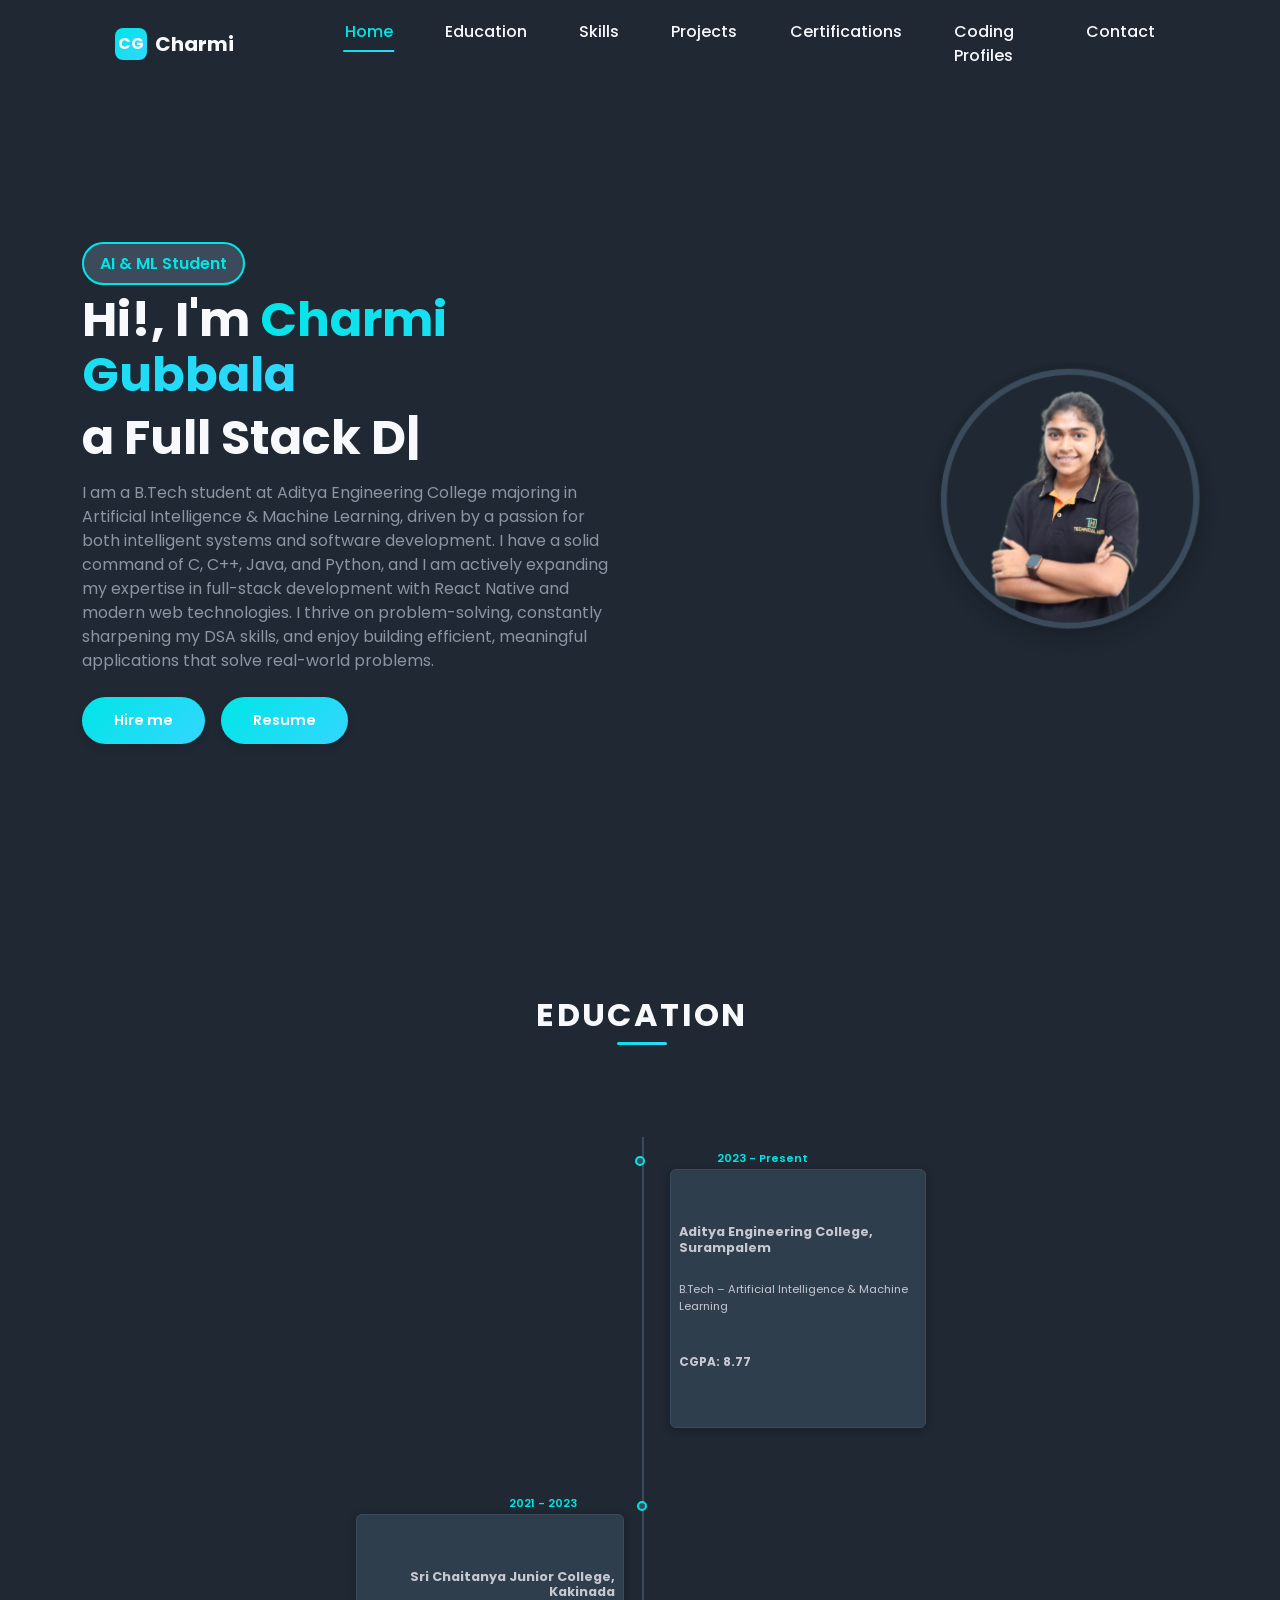
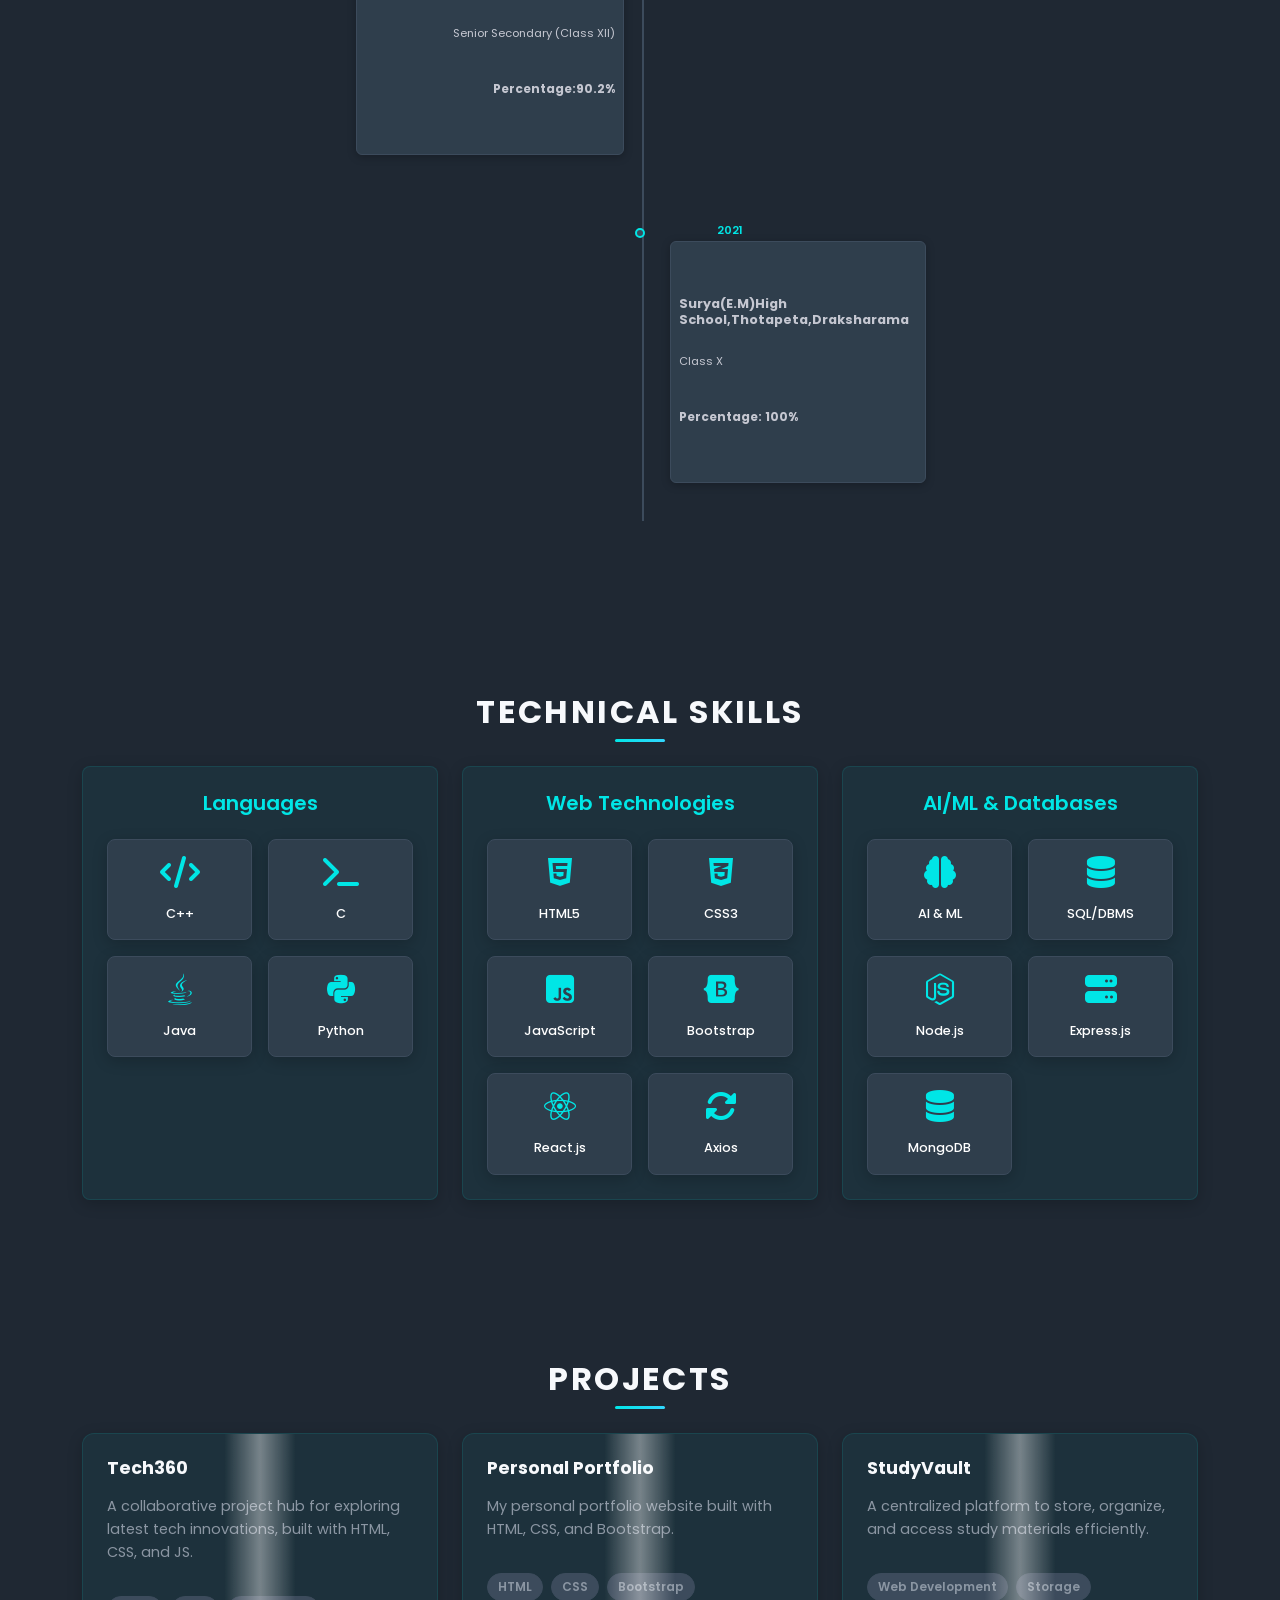
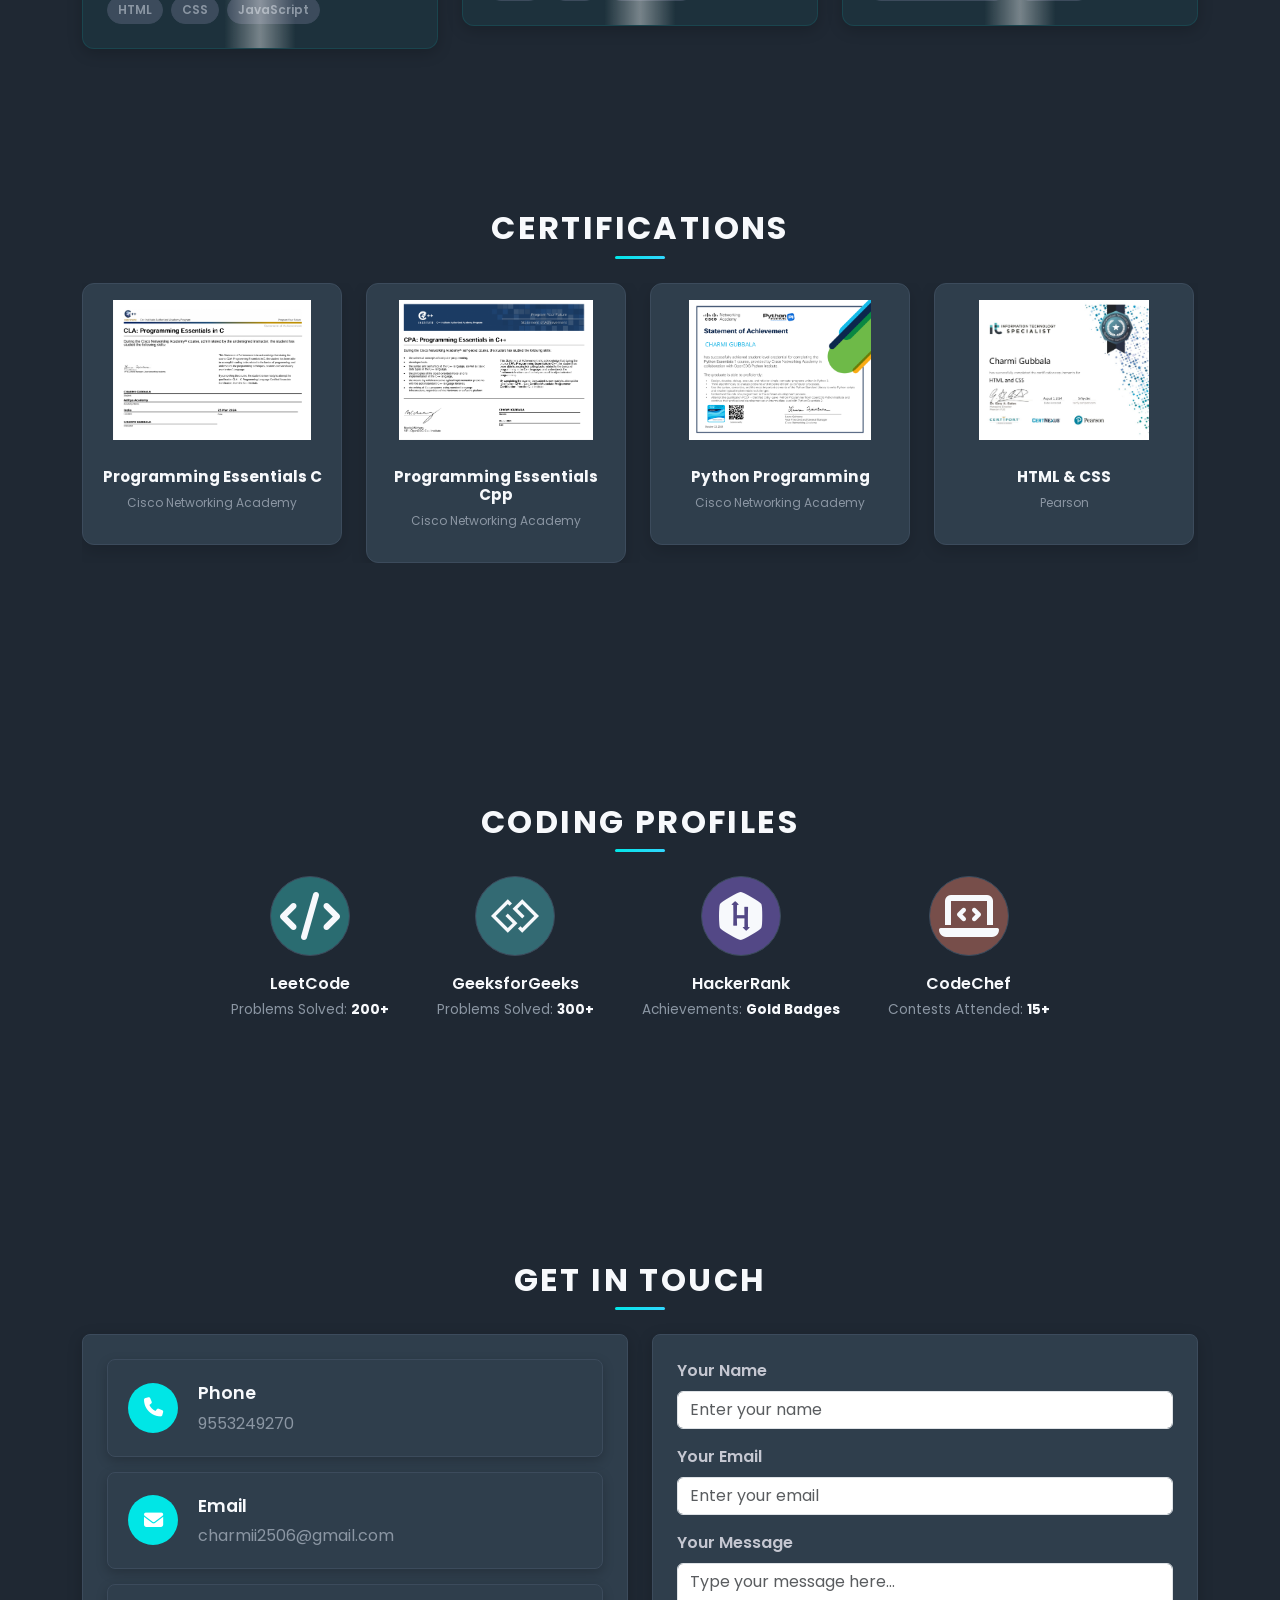
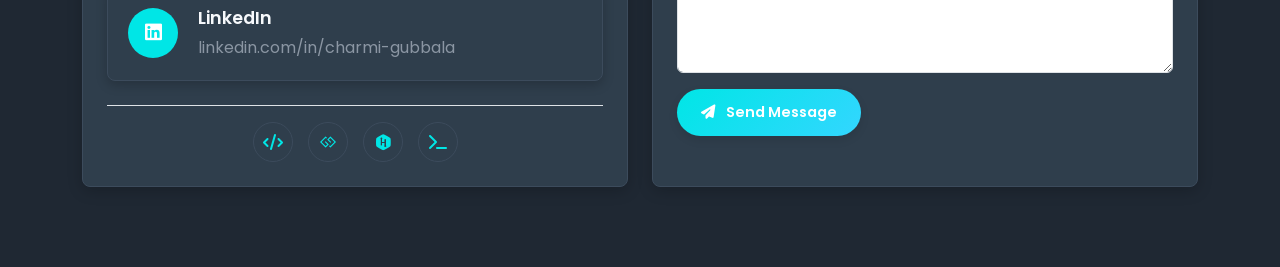
<file: index.html>
<!DOCTYPE html>
<html lang="en">
<head>
  <meta charset="utf-8" />
  <meta name="viewport" content="width=device-width, initial-scale=1" />
  <title>Charmi Gubbala • Portfolio</title>
  <link rel="stylesheet" href="style.css"/>

    <link href="https://cdn.jsdelivr.net/npm/bootstrap@5.3.3/dist/css/bootstrap.min.css" rel="stylesheet">

<link href="https://fonts.googleapis.com/css2?family=Poppins:wght@300;400;600;700&display=swap" rel="stylesheet">
<link rel="stylesheet" href="https://cdnjs.cloudflare.com/ajax/libs/font-awesome/6.4.0/css/all.min.css">

<!-- YOUR CSS MUST BE LAST -->
<link rel="stylesheet" href="style.css"/>


</head>
<body data-bs-spy="scroll" data-bs-target="#nav" data-bs-offset="80" tabindex="0">

<nav id="nav" class="navbar navbar-expand-lg fixed-top">
  <div class="container">
    <a class="navbar-brand fw-bold text-white d-flex align-items-center" href="#home">
      <span class="brand-logo me-2">CG</span>Charmi
    </a>
    <button class="navbar-toggler" type="button" data-bs-toggle="collapse" data-bs-target="#navMenu" aria-label="Toggle navigation">
      <span class="navbar-toggler-icon"></span>
    </button>
    <div class="collapse navbar-collapse" id="navMenu">
      <ul class="navbar-nav ms-auto">
        <li class="nav-item"><a class="nav-link" href="#home">Home</a></li>
        <li class="nav-item"><a class="nav-link" href="#education">Education</a></li>
        <li class="nav-item"><a class="nav-link" href="#skills">Skills</a></li>
        <li class="nav-item"><a class="nav-link" href="#projects">Projects</a></li>
        <li class="nav-item"><a class="nav-link" href="#certifications">Certifications</a></li>
        <li class="nav-item"><a class="nav-link" href="#coding">Coding Profiles</a></li>
        <li class="nav-item"><a class="nav-link" href="#contact">Contact</a></li>
      </ul>
    </div>
  </div>
</nav>
<!-- Hero section -->
<header id="home" class="hero position-relative">
  <div class="container">
    <div class="row align-items-center g-5">
      <div class="col-sm-6">
        <span class="badge-pill">AI & ML Student</span>
        <h1 class="hero-title mt-3">Hi!, I'm <span style="background:var(--brandGrad);-webkit-background-clip:text;background-clip:text;color:transparent">Charmi Gubbala</span></h1>
        <h1 class="hero-title mb-3">
          <span id="typed-text" class="d-inline-block"></span>
        </h1>
          <p class="hero-sub mt-3">
I am a B.Tech student at Aditya Engineering College majoring in Artificial Intelligence & Machine Learning, driven by a passion for both intelligent systems and software development. I have a solid command of C, C++, Java, and Python, and I am actively expanding my expertise in full-stack development with React Native and modern web technologies. I thrive on problem-solving, constantly sharpening my DSA skills, and enjoy building efficient, meaningful applications that solve real-world problems.
</p>
        <div class="d-flex flex-wrap gap-3 mt-4">
          <a class="btn-profile" href="mailto:charmii2506@gmail.com">Hire me</a>
          <a class="btn-profile" href="assets/MyResumeNew.pdf" target="_blank" rel="noopener">Resume</a>
        </div>
      </div>

      <div class="col-sm-6 d-flex justify-content-lg-end justify-content-center">
        <img class="hero-photo" src="./23A91A6181__4_-removebg-preview.png" alt="Charmi Gubbala">
      </div>
    </div>
  </div>
</header>
<!-- Education -->
<section id="education" class="py-5">
  <div class="container">
    <h2 class="section-title text-center mb-5">Education</h2>
    <div class="roadmap-container">
      
      <div class="roadmap-item right">
        <div class="date-box">2023 - Present</div>
        <div class="soft-card edu-card p-4 h-100">
          <div class="inner">
            <h5 class="fw-bold">Aditya Engineering College, Surampalem</h5>
            <div class="muted">B.Tech – Artificial Intelligence & Machine Learning</div>
            <div class="mt-2"><strong>CGPA: 8.77</strong></div>
          </div>
        </div>
      </div>

      <div class="roadmap-item left">
        <div class="date-box">2021 - 2023</div>
        <div class="soft-card edu-card p-4 h-100">
          <div class="inner">
            <h5 class="fw-bold">Sri Chaitanya Junior College, Kakinada</h5>
            <div class="muted">Senior Secondary (Class XII)</div>
            <div class="mt-2"><strong>Percentage:90.2%</strong></div>
          </div>
        </div>
      </div>

      <div class="roadmap-item right">
        <div class="date-box">2021</div>
        <div class="soft-card edu-card p-4 h-100">
          <div class="inner">
            <h5 class="fw-bold">Surya(E.M)High School,Thotapeta,Draksharama</h5>
            <div class="muted">Class X</div>
            <div class="mt-2"><strong>Percentage: 100%</strong></div>
          </div>
        </div>
      </div>

    </div>
  </div>
</section>
<!-- skills -->
<section id="skills">
  <div class="container">
    <h2 class="section-title">Technical Skills</h2>
    <div class="row g-4">
      
      <div class="col-lg-4">
        <div class="skills-category-card p-4 h-100">
          <h3 class="category-title">Languages</h3>
          <div class="row g-3">     
            <div class="col-6 text-center">
              <div class="soft-card skill-icon-card p-3 h-100">
                <i class="fas fa-code fa-2x"></i>
                <small class="mt-2 text-white">C++</small>
              </div>
            </div>
            <div class="col-6 text-center">
              <div class="soft-card skill-icon-card p-3 h-100">
                <i class="fas fa-terminal fa-2x"></i>
                <small class="mt-2 text-white">C</small>
              </div>
            </div>
            <div class="col-6 text-center">
              <div class="soft-card skill-icon-card p-3 h-100">
                <i class="fab fa-java fa-2x"></i>
                <small class="mt-2 text-white">Java</small>
              </div>
            </div>
            <div class="col-6 text-center">
              <div class="soft-card skill-icon-card p-3 h-100">
                <i class="fab fa-python fa-2x"></i>
                <small class="mt-2 text-white">Python</small>
              </div>
            </div>
          </div>
        </div>
      </div>

      <div class="col-lg-4">
        <div class="skills-category-card p-4 h-100">
          <h3 class="category-title">Web Technologies</h3>
          <div class="row g-3">
            <div class="col-6 text-center">
              <div class="soft-card skill-icon-card p-3 h-100">
                <i class="fab fa-html5 fa-2x"></i>
                <small class="mt-2 text-white">HTML5</small>
              </div>
            </div>
            <div class="col-6 text-center">
              <div class="soft-card skill-icon-card p-3 h-100">
                <i class="fab fa-css3-alt fa-2x"></i>
                <small class="mt-2 text-white">CSS3</small>
              </div>
            </div>
            <div class="col-6 text-center">
              <div class="soft-card skill-icon-card p-3 h-100">
                <i class="fab fa-js-square fa-2x"></i>
                <small class="mt-2 text-white">JavaScript</small>
              </div>
            </div>
            <div class="col-6 text-center">
              <div class="soft-card skill-icon-card p-3 h-100">
                <i class="fab fa-bootstrap fa-2x"></i>
                <small class="mt-2 text-white">Bootstrap</small>
              </div>
            </div>
            <!-- React -->
<div class="col-6 text-center">
  <div class="soft-card skill-icon-card p-3 h-100">
    <i class="fab fa-react fa-2x"></i>
    <small class="mt-2 text-white">React.js</small>
  </div>
</div>

<!-- Axios -->
<div class="col-6 text-center">
  <div class="soft-card skill-icon-card p-3 h-100">
    <i class="fas fa-sync-alt fa-2x"></i>
    <small class="mt-2 text-white">Axios</small>
  </div>
</div>

          </div>
        </div>
      </div>

      <div class="col-lg-4">
        <div class="skills-category-card p-4 h-100">
          <h3 class="category-title">AI/ML & Databases</h3>
          <div class="row g-3">
            <div class="col-6 text-center">
              <div class="soft-card skill-icon-card p-3 h-100">
                <i class="fas fa-brain fa-2x"></i>
                <small class="mt-2 text-white">AI & ML</small>
              </div>
            </div>
            
            <div class="col-6 text-center">
              <div class="soft-card skill-icon-card p-3 h-100">
                <i class="fas fa-database fa-2x"></i>
                <small class="mt-2 text-white">SQL/DBMS</small>
              </div>
            </div>
            <!-- Node.js -->
<div class="col-6 text-center">
  <div class="soft-card skill-icon-card p-3 h-100">
    <i class="fab fa-node-js fa-2x"></i>
    <small class="mt-2 text-white">Node.js</small>
  </div>
</div>

<!-- Express.js -->
<div class="col-6 text-center">
  <div class="soft-card skill-icon-card p-3 h-100">
    <i class="fas fa-server fa-2x"></i>
    <small class="mt-2 text-white">Express.js</small>
  </div>
</div>

<!-- MongoDB -->
<div class="col-6 text-center">
  <div class="soft-card skill-icon-card p-3 h-100">
    <i class="fas fa-database fa-2x"></i>
    <small class="mt-2 text-white">MongoDB</small>
  </div>
</div>

          </div>
        </div>
      </div>

    </div>
  </div>
  
</section>
<!-- projects -->
 <section id="projects">
  <div class="container">
    <h2 class="section-title">Projects</h2>
    <div class="row g-4">

      <div class="col-md-6 col-lg-4">
        <a href="https://charmi2506.github.io/Tech360/" target="_blank" class="project-card-link">
          <div class="soft-card project-card d-flex flex-column h-100 p-4">
            <h6 class="fw-bold">Tech360</h6>
            <p class="muted small flex-grow-1 mt-2">
              A collaborative project hub for exploring latest tech innovations, built with HTML, CSS, and JS.
            </p>
            <div class="project-tech mt-3">
              <span class="tech-tag">HTML</span>
              <span class="tech-tag">CSS</span>
              <span class="tech-tag">JavaScript</span>
            </div>
          </div>
        </a>
      </div>

      <div class="col-md-6 col-lg-4">
        <a href="https://charmi2506.github.io/portfolio/" target="_blank" class="project-card-link">
          <div class="soft-card project-card d-flex flex-column h-100 p-4">
            <h6 class="fw-bold">Personal Portfolio</h6>
            <p class="muted small flex-grow-1 mt-2">
              My personal portfolio website built with HTML, CSS, and Bootstrap.
            </p>
            <div class="project-tech mt-3">
              <span class="tech-tag">HTML</span>
              <span class="tech-tag">CSS</span>
              <span class="tech-tag">Bootstrap</span>
            </div>
          </div>
        </a>
      </div>

      <div class="col-md-6 col-lg-4">
        <a href="https://charmi2506.github.io/StudyVault/
" target="_blank" class="project-card-link">
          <div class="soft-card project-card d-flex flex-column h-100 p-4">
            <h6 class="fw-bold">StudyVault</h6>
            <p class="muted small flex-grow-1 mt-2">
              A centralized platform to store, organize, and access study materials efficiently.
            </p>
            <div class="project-tech mt-3">
              <span class="tech-tag">Web Development</span>
              <span class="tech-tag">Storage</span>
            </div>
          </div>
        </a>
      </div>

    </div>
  </div>
</section>

<!-- certifications -->
 <section id="certifications">
  <div class="container">
    <h2 class="section-title">Certifications</h2>
    <div class="certifications-slider">
      <div class="slider-track">
        
        <div class="soft-card p-3 h-100 text-center">
          <img src="./c.png" class="img-fluid mb-3" alt="CLA C Certification">
          <h6 class="fw-bold">Programming Essentials C</h6>
          <p class="muted small mb-3">Cisco Networking Academy</p>
        </div>
        <div class="soft-card p-3 h-100 text-center">
          <img src="./cpp.png" class="img-fluid mb-3" alt="CPA C++ Certification">
          <h6 class="fw-bold">Programming Essentials Cpp</h6>
          <p class="muted small mb-3">Cisco Networking Academy</p>
        </div>
        <div class="soft-card p-3 h-100 text-center">
          <img src="./Python.png" class="img-fluid mb-3" alt="Python Certification">
          <h6 class="fw-bold">Python Programming</h6>
          <p class="muted small mb-3">Cisco Networking Academy</p>
        </div>
        <div class="soft-card p-3 h-100 text-center">
          <img src="./HTML_CSS.png" class="img-fluid mb-3" alt="HTML/CSS Certification">
          <h6 class="fw-bold">HTML & CSS</h6>
          <p class="muted small mb-3">Pearson</p>
        </div>
        <div class="soft-card p-3 h-100 text-center">
          <img src="./DBMS.png" class="img-fluid mb-3" alt="DBMS Certification">
          <h6 class="fw-bold">DBMS</h6>
          <p class="muted small mb-3">NPTEL</p>
        </div>
        <div class="soft-card p-3 h-100 text-center">
          <img src="./AI.png" class="img-fluid mb-3" alt="AI Certification">
          <h6 class="fw-bold">Fundamentals of AI</h6>
          <p class="muted small mb-3">NPTEL</p>
        </div>
        <div class="soft-card p-3 h-100 text-center">
          <img src="./sql.png" class="img-fluid mb-3" alt="SQL Certification">
          <h6 class="fw-bold">SQL Basics</h6>
          <p class="muted small mb-3">HackerRank</p>
        </div>
        <div class="soft-card p-3 h-100 text-center">
          <img src="./aws.png" class="img-fluid mb-3" alt="AWS Certification">
          <h6 class="fw-bold">AI-PRACTITIONER</h6>
          <p class="muted small mb-3">AWS</p>
        </div>
        <div class="soft-card p-3 h-100 text-center">
          <img src="./Oracle_ai.png" class="img-fluid mb-3" alt="Oracle AI Certification">
          <h6 class="fw-bold">AI Foundations</h6>
          <p class="muted small mb-3">Oracle</p>
        </div>

        <div class="soft-card p-3 h-100 text-center">
          <img src="./c.png" class="img-fluid mb-3" alt="CLA C Certification">
          <h6 class="fw-bold">Programming Essentials C</h6>
          <p class="muted small mb-3">Cisco Networking Academy</p>
        </div>
        <div class="soft-card p-3 h-100 text-center">
          <img src="./cpp.png" class="img-fluid mb-3" alt="CPA C++ Certification">
          <h6 class="fw-bold">Programming Essentials Cpp</h6>
          <p class="muted small mb-3">Cisco Networking Academy</p>
        </div>
        <div class="soft-card p-3 h-100 text-center">
          <img src="./Python.png" class="img-fluid mb-3" alt="Python Certification">
          <h6 class="fw-bold">Python Programming</h6>
          <p class="muted small mb-3">Cisco Networking Academy</p>
        </div>
        <div class="soft-card p-3 h-100 text-center">
          <img src="./HTML_CSS.png" class="img-fluid mb-3" alt="HTML/CSS Certification">
          <h6 class="fw-bold">HTML & CSS</h6>
          <p class="muted small mb-3">Pearson</p>
        </div>
        <div class="soft-card p-3 h-100 text-center">
          <img src="./DBMS.png" class="img-fluid mb-3" alt="DBMS Certification">
          <h6 class="fw-bold">DBMS</h6>
          <p class="muted small mb-3">NPTEL</p>
        </div>
        <div class="soft-card p-3 h-100 text-center">
          <img src="./AI.png" class="img-fluid mb-3" alt="AI Certification">
          <h6 class="fw-bold">Fundamentals of AI</h6>
          <p class="muted small mb-3">NPTEL</p>
        </div>
        <div class="soft-card p-3 h-100 text-center">
          <img src="./sql.png" class="img-fluid mb-3" alt="SQL Certification">
          <h6 class="fw-bold">SQL Basics</h6>
          <p class="muted small mb-3">HackerRank</p>
        </div>
        <div class="soft-card p-3 h-100 text-center">
          <img src="./aws.png" class="img-fluid mb-3" alt="AWS Certification">
          <h6 class="fw-bold">AI-PRACTITIONER</h6>
          <p class="muted small mb-3">AWS</p>
        </div>
        <div class="soft-card p-3 h-100 text-center">
          <img src="./Oracle_ai.png" class="img-fluid mb-3" alt="Oracle AI Certification">
          <h6 class="fw-bold">AI Foundations</h6>
          <p class="muted small mb-3">Oracle</p>
        </div>

      </div>
    </div>
  </div>
</section>
<!-- coding profiles -->
 <section id="coding">
 <section id="coding">
  <div class="container">
    <h2 class="section-title">Coding Profiles</h2>

    <div class="d-flex flex-wrap justify-content-center gap-5">

      <!-- LeetCode -->
      <a class="coding-profile-item text-center" 
         target="_blank" 
         href="https://leetcode.com/u/charmi_Gubbala/">
        <div class="coding-icon-container leetcode-icon-container">
          <i class="fas fa-code fa-3x"></i>
        </div>
        <div class="coding-details mt-3">
          <strong class="platform-name">LeetCode</strong>
          <p class="muted small mb-0">
            Problems Solved: <strong>200+</strong>
          </p>
        </div>
      </a>

      <!-- GeeksforGeeks -->
      <a class="coding-profile-item text-center" 
         target="_blank" 
         href="https://www.geeksforgeeks.org/user/charmi0j2a/">
        <div class="coding-icon-container gfg-icon-container">
          <i class="fab fa-gg fa-3x"></i>
        </div>
        <div class="coding-details mt-3">
          <strong class="platform-name">GeeksforGeeks</strong>
          <p class="muted small mb-0">
            Problems Solved: <strong>300+</strong>
          </p>
        </div>
      </a>

      <!-- HackerRank -->
      <a class="coding-profile-item text-center" 
         target="_blank" 
         href="https://www.hackerrank.com/profile/charmi_Gubbala">
        <div class="coding-icon-container hackerrank-icon-container">
          <i class="fab fa-hackerrank fa-3x"></i>
        </div>
        <div class="coding-details mt-3">
          <strong class="platform-name">HackerRank</strong>
          <p class="muted small mb-0">
            Achievements: <strong>Gold Badges</strong>
          </p>
        </div>
      </a>

      <!-- CodeChef -->
      <a class="coding-profile-item text-center" 
         target="_blank" 
         href="https://www.codechef.com/users/charmii_007">
        <div class="coding-icon-container codechef-icon-container">
          <i class="fas fa-laptop-code fa-3x"></i>
        </div>
        <div class="coding-details mt-3">
          <strong class="platform-name">CodeChef</strong>
          <p class="muted small mb-0">
            Contests Attended: <strong>15+</strong>
          </p>
        </div>
      </a>

    </div>
  </div>
</section>

</section>
<!-- contact -->
 <section id="contact">
  <div class="container">
    <h2 class="section-title">Get In Touch</h2>
    <div class="row g-4">
      
      <div class="col-md-6">
        <div class="soft-card p-4 h-100">
          <div class="contact-item">
            <div class="contact-icon">
              <i class="fas fa-phone"></i>
            </div>
            <div class="contact-details">
              <div class="fw-semibold">Phone</div>
              <div class="contact-value">9553249270</div>
            </div>
          </div>
          
          <div class="contact-item">
            <div class="contact-icon">
              <i class="fas fa-envelope"></i>
            </div>
            <div class="contact-details">
              <div class="fw-semibold">Email</div>
              <div class="contact-value"><a href="mailto:charmii2506@gmail.com">charmii2506@gmail.com</a></div>
            </div>
          </div>
          
          <div class="contact-item">
            <div class="contact-icon">
              <i class="fab fa-linkedin"></i>
            </div>
            <div class="contact-details">
              <div class="fw-semibold">LinkedIn</div>
              <div class="contact-value"><a target="_blank" rel="noopener" href="https://www.linkedin.com/in/charmi-gubbala-3bb927290/">linkedin.com/in/charmi-gubbala</a></div>
            </div>
          </div>

          <div class="social-links mt-4 pt-3 border-top">
            <a href="https://leetcode.com/u/charmi_Gubbala/" target="_blank" class="social-link" title="LeetCode">
              <i class="fas fa-code"></i>
            </a>
            <a href="https://www.geeksforgeeks.org/user/charmi0j2a/" target="_blank" class="social-link" title="GeeksforGeeks">
              <i class="fab fa-gg"></i>
            </a>
            <a href="https://www.hackerrank.com/profile/charmi_Gubbala" target="_blank" class="social-link" title="HackerRank">
              <i class="fab fa-hackerrank"></i>
            </a>
            <a href="https://www.codechef.com/users/charmii_007" target="_blank" class="social-link" title="CodeChef">
              <i class="fas fa-terminal"></i>
            </a>
          </div>
        </div>
      </div>
      
      <div class="col-md-6">
        <div class="soft-card p-4 h-100">
          <form id="contactForm" action="mailto:charmii2506@gmail.com" method="POST" enctype="text/plain">
            <div class="mb-3 form-group">
              <label for="name" class="form-label">Your Name</label>
              <input class="form-control" type="text" id="name" name="name" placeholder="Enter your name" required>
            </div>
            <div class="mb-3 form-group">
              <label for="email" class="form-label">Your Email</label>
              <input class="form-control" type="email" id="email" name="email" placeholder="Enter your email" required>
            </div>
            <div class="mb-3 form-group">
              <label for="message" class="form-label">Your Message</label>
              <textarea class="form-control" id="message" name="message" rows="4" placeholder="Type your message here..." required></textarea>
            </div>
            <div class="form-group">
              <button class="btn-profile px-4" type="submit">
                <i class="fas fa-paper-plane me-2"></i> Send Message
              </button>
            </div>
          </form>
        </div>
      </div>
    </div>
  </div>
</section>

<script src="https://cdn.jsdelivr.net/npm/bootstrap@5.3.3/dist/js/bootstrap.bundle.min.js"></script>

<script>
    // --- Start: Dynamic Typing Effect ---
    document.addEventListener('DOMContentLoaded', function() {
      const typedTextSpan = document.querySelector("#typed-text");
      const phrases = ["a Full Stack Developer", "an AI & ML Student", "a Problem Solver"];
      const typingDelay = 100;
      const erasingDelay = 50;
      const newPhraseDelay = 2000;
      let phraseIndex = 0;
      let charIndex = 0;

      function type() {
        if (charIndex < phrases[phraseIndex].length) {
          if (!typedTextSpan.classList.contains("typing")) typedTextSpan.classList.add("typing");
          typedTextSpan.textContent += phrases[phraseIndex].charAt(charIndex);
          charIndex++;
          setTimeout(type, typingDelay);
        } else {
          typedTextSpan.classList.remove("typing");
          setTimeout(erase, newPhraseDelay);
        }
      }

      function erase() {
        if (charIndex > 0) {
          if (!typedTextSpan.classList.contains("typing")) typedTextSpan.classList.add("typing");
          typedTextSpan.textContent = phrases[phraseIndex].substring(0, charIndex - 1);
          charIndex--;
          setTimeout(erase, erasingDelay);
        } else {
          typedTextSpan.classList.remove("typing");
          phraseIndex = (phraseIndex + 1) % phrases.length;
          setTimeout(type, typingDelay + 500);
        }
      }
      setTimeout(type, 1000);
    });
    // --- End: Dynamic Typing Effect ---

    // Navbar scroll behavior
    window.addEventListener('scroll', function() {
        const navbar = document.getElementById('nav');
        if (window.scrollY > 50) {
            navbar.classList.add('scrolled');
        } else {
            navbar.classList.remove('scrolled');
        }
    });

    // Smooth scrolling for navbar links
    document.querySelectorAll('.nav-link').forEach(link => {
        link.addEventListener('click', function(e) {
            e.preventDefault();
            const targetId = this.getAttribute('href');
            const targetSection = document.querySelector(targetId);
            window.scrollTo({
                top: targetSection.offsetTop - 70,
                behavior: 'smooth'
            });
            const navbarToggler = document.querySelector('.navbar-toggler');
            const navbarCollapse = document.querySelector('.navbar-collapse');
            if (navbarCollapse.classList.contains('show')) {
                navbarToggler.click();
            }
        });
    });
</script>

</body>
</html>
</file>
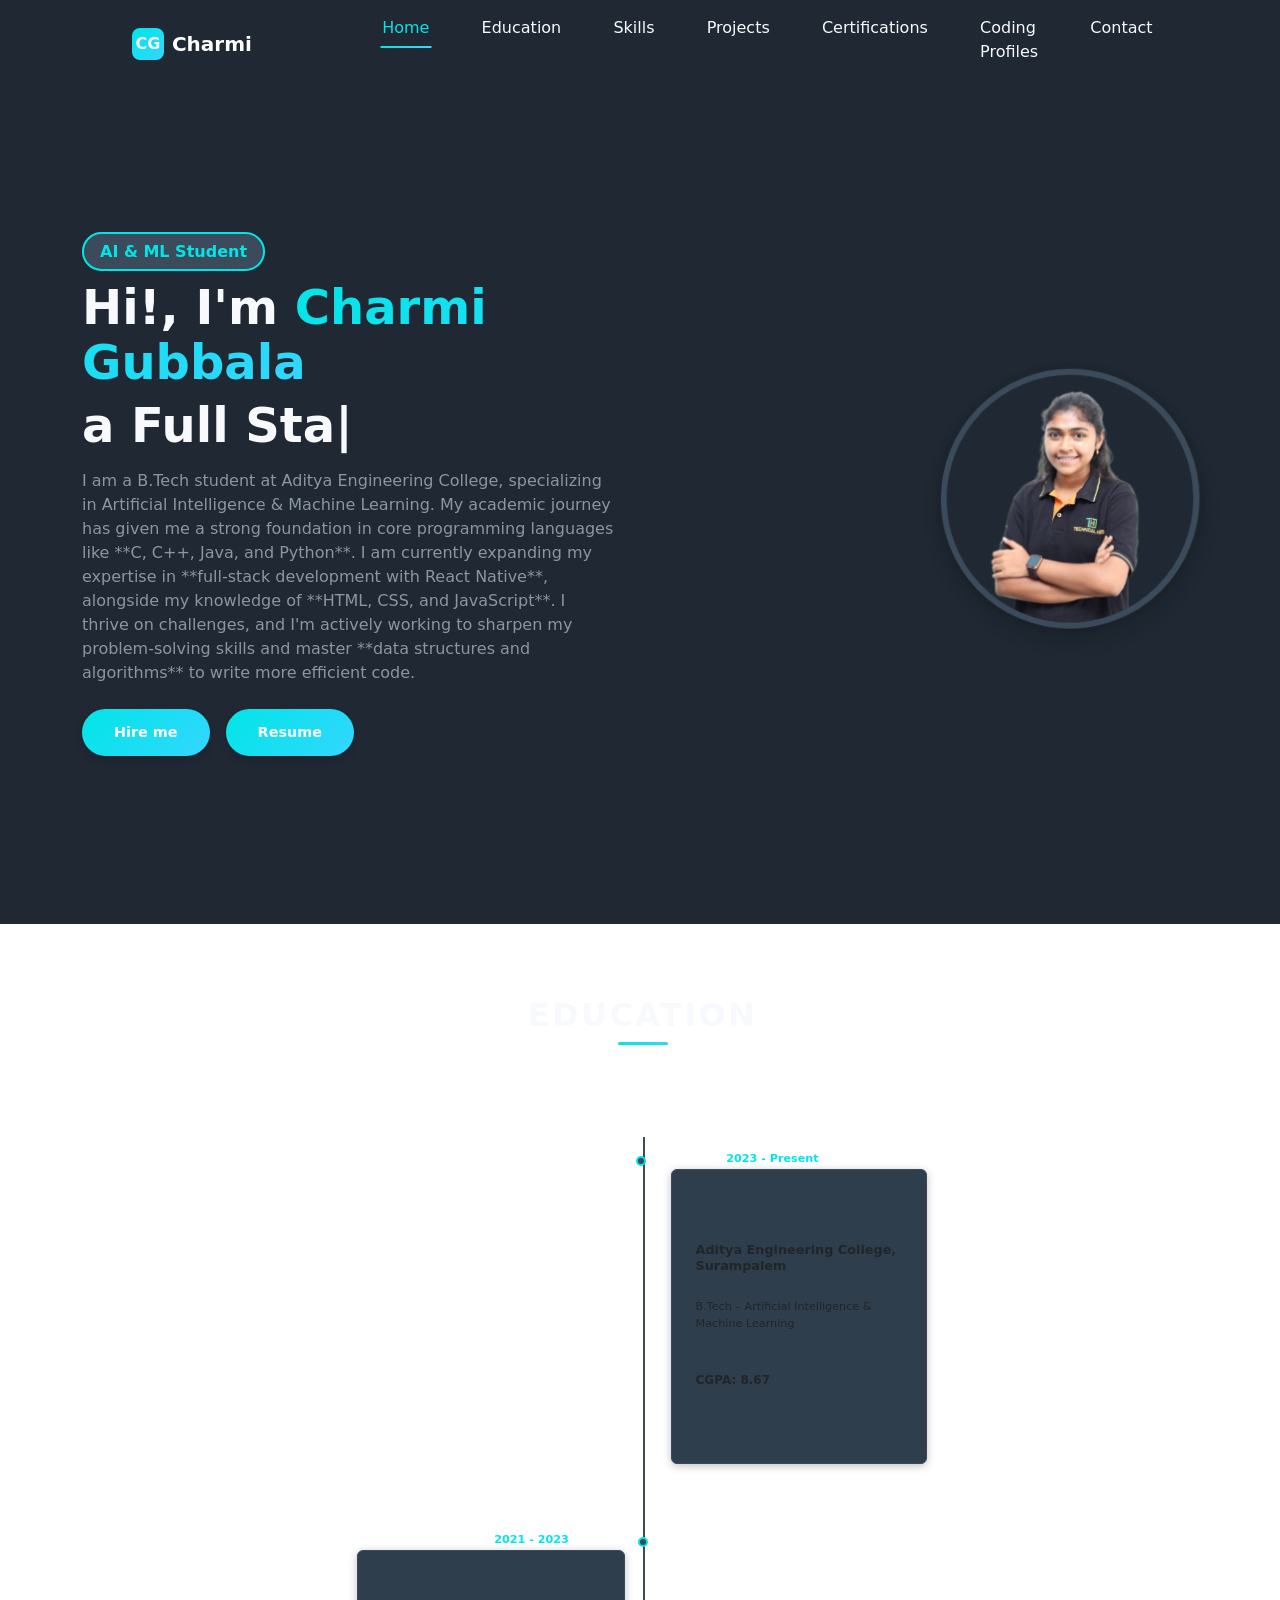
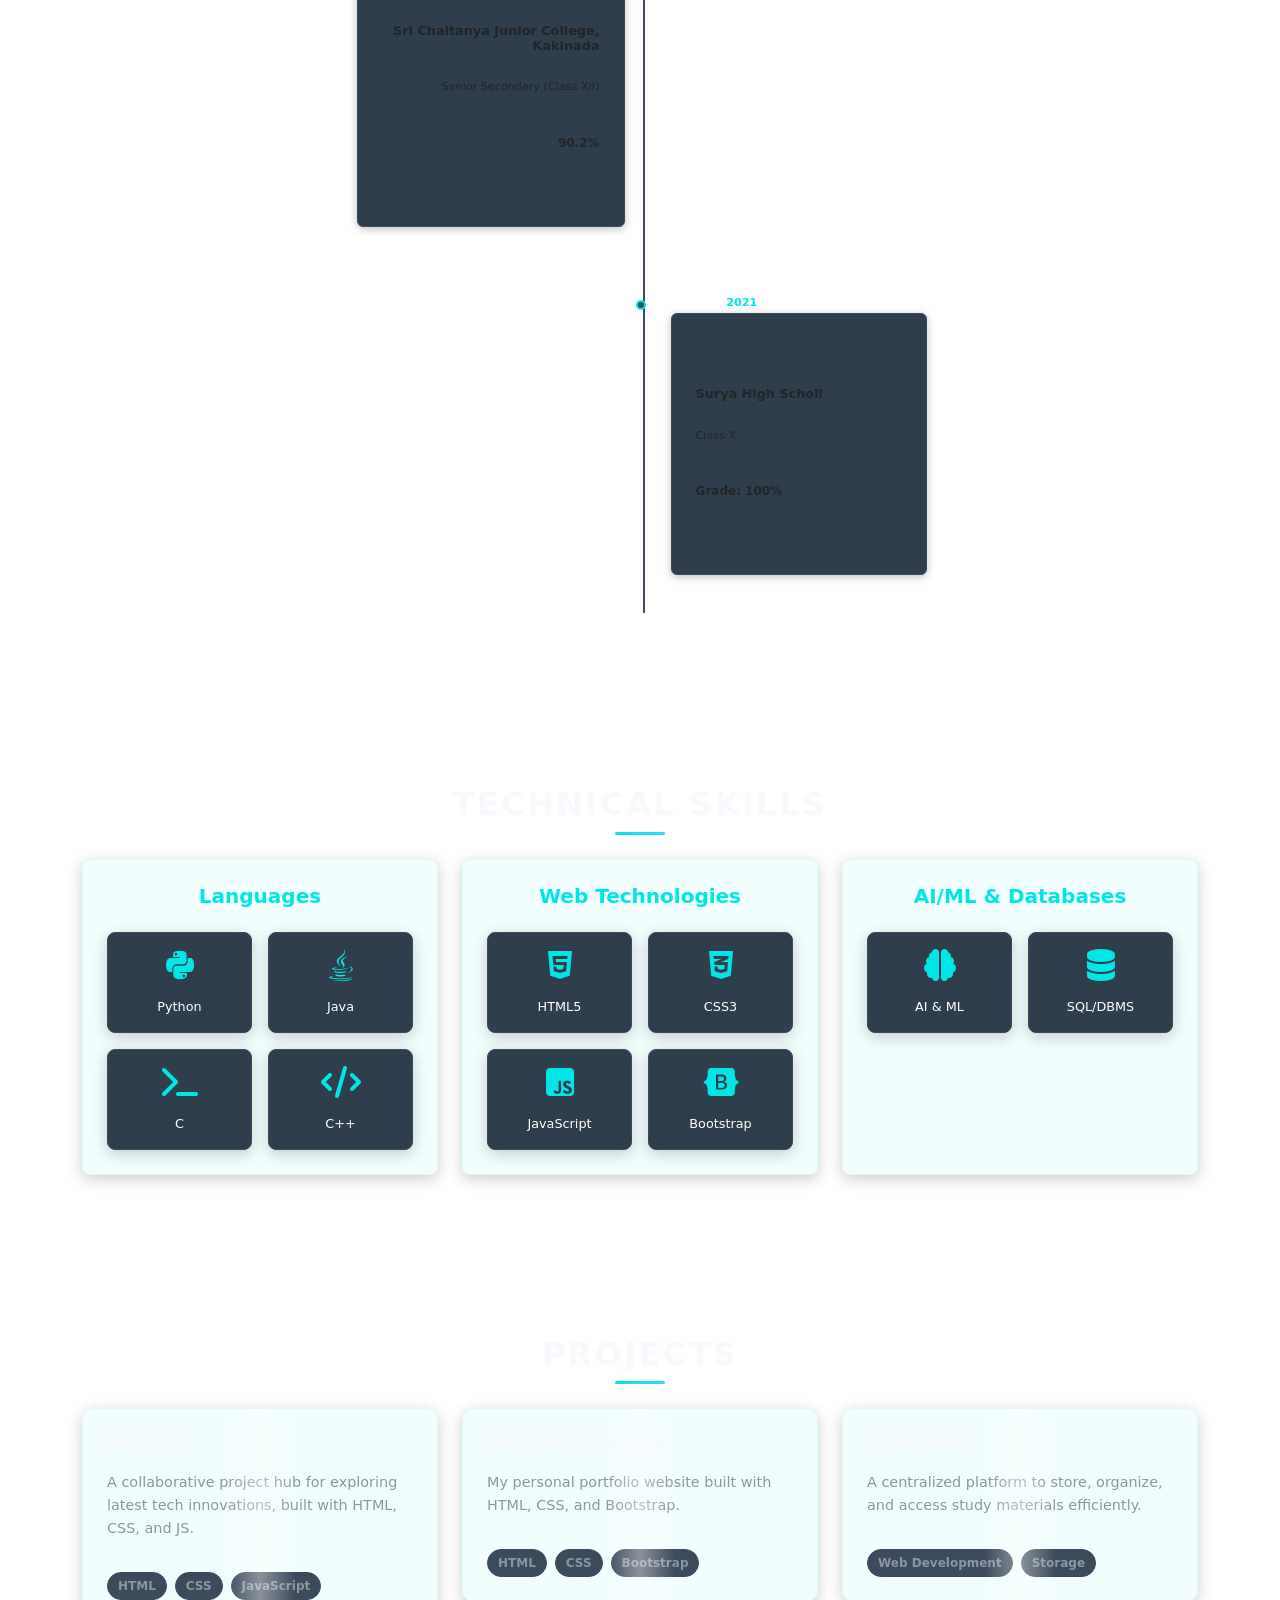
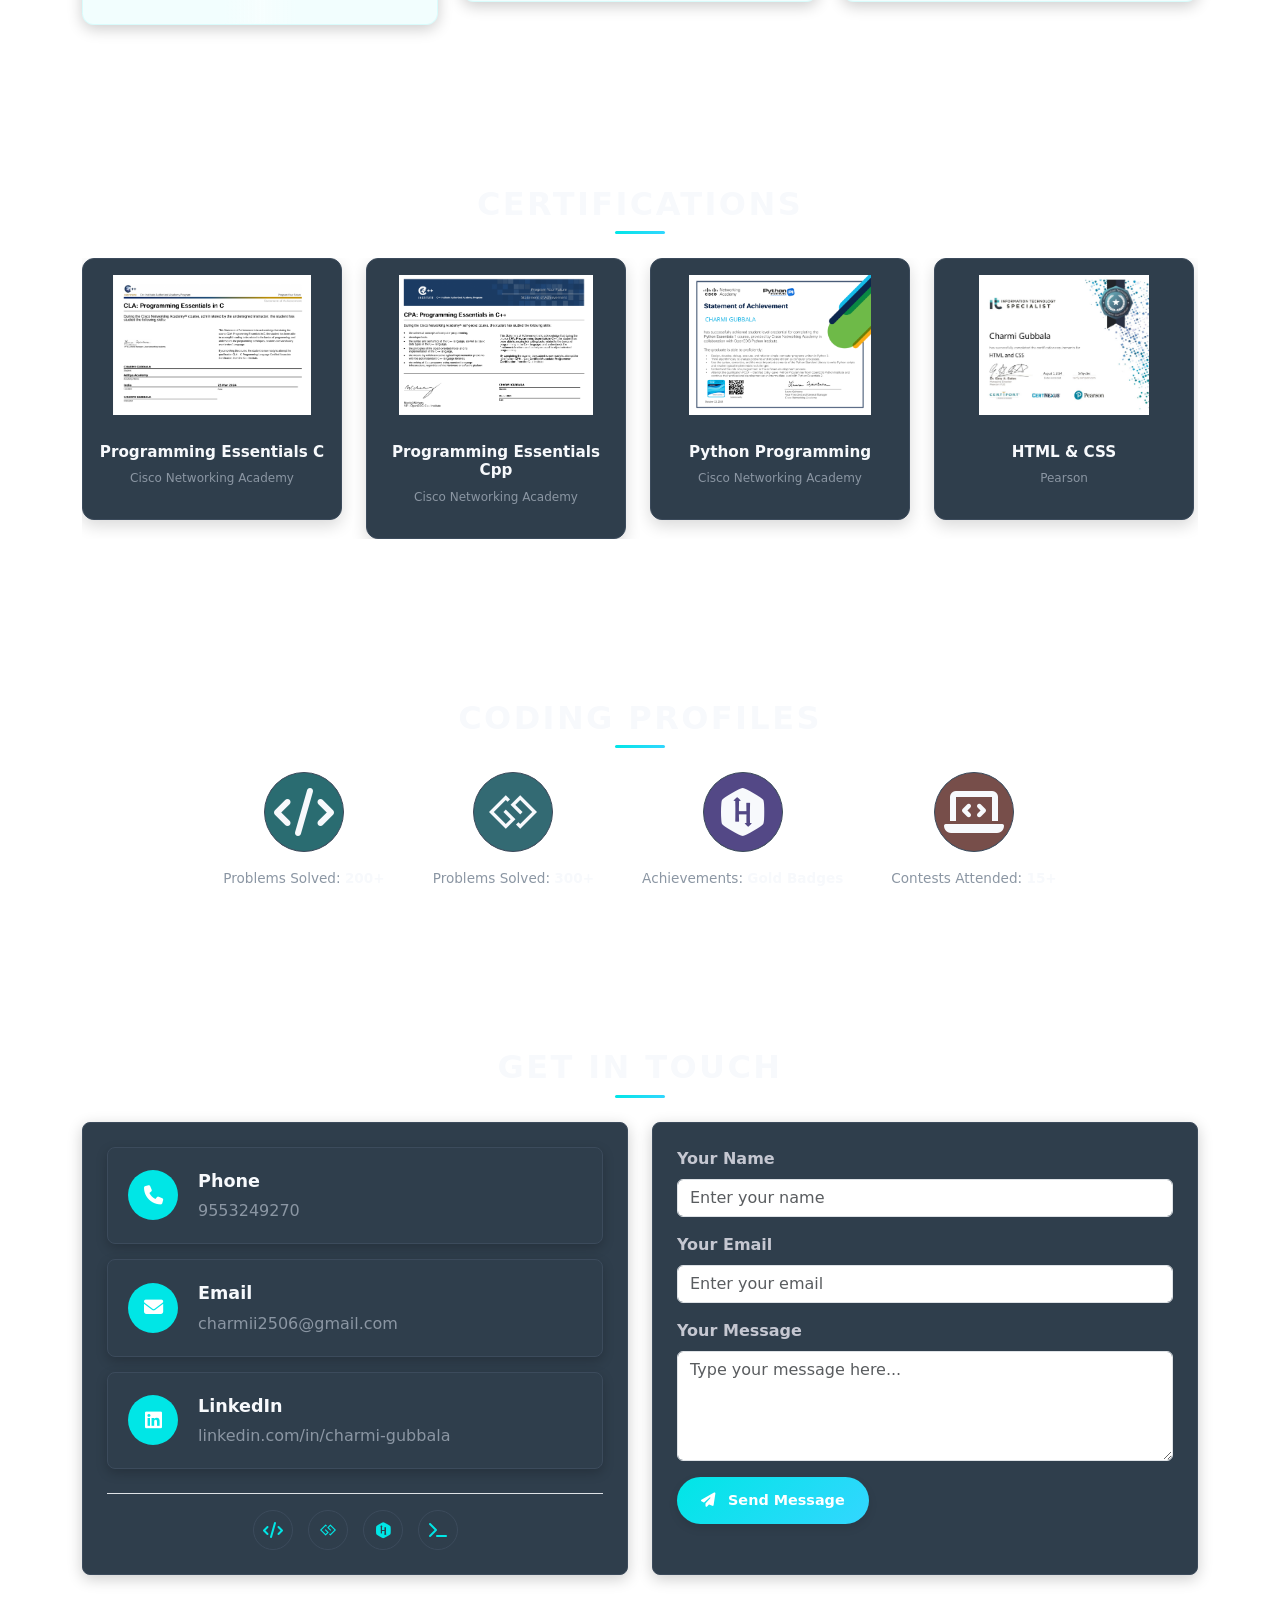
<file: port.html>
<!DOCTYPE html>
<html lang="en">
<head>
  <meta charset="utf-8" />
  <meta name="viewport" content="width=device-width, initial-scale=1" />
  <title>Charmi Gubbala • Portfolio</title>
  <link rel="stylesheet" href="style.css"/>

    <link href="https://cdn.jsdelivr.net/npm/bootstrap@5.3.3/dist/css/bootstrap.min.css" rel="stylesheet">

    <link href="https://fonts.googleapis.com/css2?family=Poppins:wght@300;400;600;700&display=swap" rel="stylesheet">
  <link rel="stylesheet" href="https://cdnjs.cloudflare.com/ajax/libs/font-awesome/6.4.0/css/all.min.css">

</head>
<body data-bs-spy="scroll" data-bs-target="#nav" data-bs-offset="80" tabindex="0">

<nav id="nav" class="navbar navbar-expand-lg fixed-top">
  <div class="container">
    <a class="navbar-brand fw-bold text-white d-flex align-items-center" href="#home">
      <span class="brand-logo me-2">CG</span>Charmi
    </a>
    <button class="navbar-toggler" type="button" data-bs-toggle="collapse" data-bs-target="#navMenu" aria-label="Toggle navigation">
      <span class="navbar-toggler-icon"></span>
    </button>
    <div class="collapse navbar-collapse" id="navMenu">
      <ul class="navbar-nav ms-auto">
        <li class="nav-item"><a class="nav-link" href="#home">Home</a></li>
        <li class="nav-item"><a class="nav-link" href="#education">Education</a></li>
        <li class="nav-item"><a class="nav-link" href="#skills">Skills</a></li>
        <li class="nav-item"><a class="nav-link" href="#projects">Projects</a></li>
        <li class="nav-item"><a class="nav-link" href="#certifications">Certifications</a></li>
        <li class="nav-item"><a class="nav-link" href="#coding">Coding Profiles</a></li>
        <li class="nav-item"><a class="nav-link" href="#contact">Contact</a></li>
      </ul>
    </div>
  </div>
</nav>
<!-- Hero section -->
<header id="home" class="hero position-relative">
  <div class="container">
    <div class="row align-items-center g-5">
      <div class="col-sm-6">
        <span class="badge-pill">AI & ML Student</span>
        <h1 class="hero-title mt-3">Hi!, I'm <span style="background:var(--brandGrad);-webkit-background-clip:text;background-clip:text;color:transparent">Charmi Gubbala</span></h1>
        <h1 class="hero-title mb-3">
          <span id="typed-text" class="d-inline-block"></span>
        </h1>
          <p class="hero-sub mt-3">
  I am a B.Tech student at Aditya Engineering College, specializing in Artificial Intelligence & Machine Learning. My academic journey has given me a strong foundation in core programming languages like **C, C++, Java, and Python**. I am currently expanding my expertise in **full-stack development with React Native**, alongside my knowledge of **HTML, CSS, and JavaScript**. I thrive on challenges, and I'm actively working to sharpen my problem-solving skills and master **data structures and algorithms** to write more efficient code.
</p>
        <div class="d-flex flex-wrap gap-3 mt-4">
          <a class="btn-profile" href="mailto:charmii2506@gmail.com">Hire me</a>
          <a class="btn-profile" href="" target="_blank" rel="noopener">Resume</a>
        </div>
      </div>

      <div class="col-sm-6 d-flex justify-content-lg-end justify-content-center">
        <img class="hero-photo" src="./23A91A6181__4_-removebg-preview.png" alt="Charmi Gubbala">
      </div>
    </div>
  </div>
</header>
<!-- Education -->
<section id="education" class="py-5">
  <div class="container">
    <h2 class="section-title text-center mb-5">Education</h2>
    <div class="roadmap-container">
      
      <div class="roadmap-item right">
        <div class="date-box">2023 - Present</div>
        <div class="soft-card edu-card p-4 h-100">
          <div class="inner">
            <h5 class="fw-bold">Aditya Engineering College, Surampalem</h5>
            <div class="muted">B.Tech – Artificial Intelligence & Machine Learning</div>
            <div class="mt-2"><strong>CGPA: 8.67</strong></div>
          </div>
        </div>
      </div>

      <div class="roadmap-item left">
        <div class="date-box">2021 - 2023</div>
        <div class="soft-card edu-card p-4 h-100">
          <div class="inner">
            <h5 class="fw-bold">Sri Chaitanya Junior College, Kakinada</h5>
            <div class="muted">Senior Secondary (Class XII)</div>
            <div class="mt-2"><strong>90.2%</strong></div>
          </div>
        </div>
      </div>

      <div class="roadmap-item right">
        <div class="date-box">2021</div>
        <div class="soft-card edu-card p-4 h-100">
          <div class="inner">
            <h5 class="fw-bold">Surya High Scholl</h5>
            <div class="muted">Class X</div>
            <div class="mt-2"><strong>Grade: 100%</strong></div>
          </div>
        </div>
      </div>

    </div>
  </div>
</section>
<!-- skills -->
<section id="skills">
  <div class="container">
    <h2 class="section-title">Technical Skills</h2>
    <div class="row g-4">
      
      <div class="col-lg-4">
        <div class="skills-category-card p-4 h-100">
          <h3 class="category-title">Languages</h3>
          <div class="row g-3">
            <div class="col-6 text-center">
              <div class="soft-card skill-icon-card p-3 h-100">
                <i class="fab fa-python fa-2x"></i>
                <small class="mt-2 text-white">Python</small>
              </div>
            </div>
            <div class="col-6 text-center">
              <div class="soft-card skill-icon-card p-3 h-100">
                <i class="fab fa-java fa-2x"></i>
                <small class="mt-2 text-white">Java</small>
              </div>
            </div>
            <div class="col-6 text-center">
              <div class="soft-card skill-icon-card p-3 h-100">
                <i class="fas fa-terminal fa-2x"></i>
                <small class="mt-2 text-white">C</small>
              </div>
            </div>
            <div class="col-6 text-center">
              <div class="soft-card skill-icon-card p-3 h-100">
                <i class="fas fa-code fa-2x"></i>
                <small class="mt-2 text-white">C++</small>
              </div>
            </div>
          </div>
        </div>
      </div>

      <div class="col-lg-4">
        <div class="skills-category-card p-4 h-100">
          <h3 class="category-title">Web Technologies</h3>
          <div class="row g-3">
            <div class="col-6 text-center">
              <div class="soft-card skill-icon-card p-3 h-100">
                <i class="fab fa-html5 fa-2x"></i>
                <small class="mt-2 text-white">HTML5</small>
              </div>
            </div>
            <div class="col-6 text-center">
              <div class="soft-card skill-icon-card p-3 h-100">
                <i class="fab fa-css3-alt fa-2x"></i>
                <small class="mt-2 text-white">CSS3</small>
              </div>
            </div>
            <div class="col-6 text-center">
              <div class="soft-card skill-icon-card p-3 h-100">
                <i class="fab fa-js-square fa-2x"></i>
                <small class="mt-2 text-white">JavaScript</small>
              </div>
            </div>
            <div class="col-6 text-center">
              <div class="soft-card skill-icon-card p-3 h-100">
                <i class="fab fa-bootstrap fa-2x"></i>
                <small class="mt-2 text-white">Bootstrap</small>
              </div>
            </div>
          </div>
        </div>
      </div>

      <div class="col-lg-4">
        <div class="skills-category-card p-4 h-100">
          <h3 class="category-title">AI/ML & Databases</h3>
          <div class="row g-3">
            <div class="col-6 text-center">
              <div class="soft-card skill-icon-card p-3 h-100">
                <i class="fas fa-brain fa-2x"></i>
                <small class="mt-2 text-white">AI & ML</small>
              </div>
            </div>
            <div class="col-6 text-center">
              <div class="soft-card skill-icon-card p-3 h-100">
                <i class="fas fa-database fa-2x"></i>
                <small class="mt-2 text-white">SQL/DBMS</small>
              </div>
            </div>
          </div>
        </div>
      </div>

    </div>
  </div>
</section>
<!-- projects -->
 <section id="projects">
  <div class="container">
    <h2 class="section-title">Projects</h2>
    <div class="row g-4">

      <div class="col-md-6 col-lg-4">
        <a href="https://sushmitadasari.github.io/Tech360/" target="_blank" class="project-card-link">
          <div class="soft-card project-card d-flex flex-column h-100 p-4">
            <h6 class="fw-bold">Tech360</h6>
            <p class="muted small flex-grow-1 mt-2">
              A collaborative project hub for exploring latest tech innovations, built with HTML, CSS, and JS.
            </p>
            <div class="project-tech mt-3">
              <span class="tech-tag">HTML</span>
              <span class="tech-tag">CSS</span>
              <span class="tech-tag">JavaScript</span>
            </div>
          </div>
        </a>
      </div>

      <div class="col-md-6 col-lg-4">
        <a href="portfolio.html" target="_blank" class="project-card-link">
          <div class="soft-card project-card d-flex flex-column h-100 p-4">
            <h6 class="fw-bold">Personal Portfolio</h6>
            <p class="muted small flex-grow-1 mt-2">
              My personal portfolio website built with HTML, CSS, and Bootstrap.
            </p>
            <div class="project-tech mt-3">
              <span class="tech-tag">HTML</span>
              <span class="tech-tag">CSS</span>
              <span class="tech-tag">Bootstrap</span>
            </div>
          </div>
        </a>
      </div>

      <div class="col-md-6 col-lg-4">
        <a href="Student_login.html" target="_blank" class="project-card-link">
          <div class="soft-card project-card d-flex flex-column h-100 p-4">
            <h6 class="fw-bold">StudyVault</h6>
            <p class="muted small flex-grow-1 mt-2">
              A centralized platform to store, organize, and access study materials efficiently.
            </p>
            <div class="project-tech mt-3">
              <span class="tech-tag">Web Development</span>
              <span class="tech-tag">Storage</span>
            </div>
          </div>
        </a>
      </div>

    </div>
  </div>
</section>

<!-- certifications -->
 <section id="certifications">
  <div class="container">
    <h2 class="section-title">Certifications</h2>
    <div class="certifications-slider">
      <div class="slider-track">
        
        <div class="soft-card p-3 h-100 text-center">
          <img src="./c.png" class="img-fluid mb-3" alt="CLA C Certification">
          <h6 class="fw-bold">Programming Essentials C</h6>
          <p class="muted small mb-3">Cisco Networking Academy</p>
        </div>
        <div class="soft-card p-3 h-100 text-center">
          <img src="./cpp.png" class="img-fluid mb-3" alt="CPA C++ Certification">
          <h6 class="fw-bold">Programming Essentials Cpp</h6>
          <p class="muted small mb-3">Cisco Networking Academy</p>
        </div>
        <div class="soft-card p-3 h-100 text-center">
          <img src="./Python.png" class="img-fluid mb-3" alt="Python Certification">
          <h6 class="fw-bold">Python Programming</h6>
          <p class="muted small mb-3">Cisco Networking Academy</p>
        </div>
        <div class="soft-card p-3 h-100 text-center">
          <img src="./HTML_CSS.png" class="img-fluid mb-3" alt="HTML/CSS Certification">
          <h6 class="fw-bold">HTML & CSS</h6>
          <p class="muted small mb-3">Pearson</p>
        </div>
        <div class="soft-card p-3 h-100 text-center">
          <img src="./DBMS.png" class="img-fluid mb-3" alt="DBMS Certification">
          <h6 class="fw-bold">DBMS</h6>
          <p class="muted small mb-3">NPTEL</p>
        </div>
        <div class="soft-card p-3 h-100 text-center">
          <img src="./AI.png" class="img-fluid mb-3" alt="AI Certification">
          <h6 class="fw-bold">Fundamentals of AI</h6>
          <p class="muted small mb-3">NPTEL</p>
        </div>
        <div class="soft-card p-3 h-100 text-center">
          <img src="./sql.png" class="img-fluid mb-3" alt="SQL Certification">
          <h6 class="fw-bold">SQL Basics</h6>
          <p class="muted small mb-3">HackerRank</p>
        </div>
        <div class="soft-card p-3 h-100 text-center">
          <img src="./aws.png" class="img-fluid mb-3" alt="AWS Certification">
          <h6 class="fw-bold">AI-PRACTITIONER</h6>
          <p class="muted small mb-3">AWS</p>
        </div>
        <div class="soft-card p-3 h-100 text-center">
          <img src="./Oracle_ai.png" class="img-fluid mb-3" alt="Oracle AI Certification">
          <h6 class="fw-bold">AI Foundations</h6>
          <p class="muted small mb-3">Oracle</p>
        </div>

        <div class="soft-card p-3 h-100 text-center">
          <img src="./c.png" class="img-fluid mb-3" alt="CLA C Certification">
          <h6 class="fw-bold">Programming Essentials C</h6>
          <p class="muted small mb-3">Cisco Networking Academy</p>
        </div>
        <div class="soft-card p-3 h-100 text-center">
          <img src="./cpp.png" class="img-fluid mb-3" alt="CPA C++ Certification">
          <h6 class="fw-bold">Programming Essentials Cpp</h6>
          <p class="muted small mb-3">Cisco Networking Academy</p>
        </div>
        <div class="soft-card p-3 h-100 text-center">
          <img src="./Python.png" class="img-fluid mb-3" alt="Python Certification">
          <h6 class="fw-bold">Python Programming</h6>
          <p class="muted small mb-3">Cisco Networking Academy</p>
        </div>
        <div class="soft-card p-3 h-100 text-center">
          <img src="./HTML_CSS.png" class="img-fluid mb-3" alt="HTML/CSS Certification">
          <h6 class="fw-bold">HTML & CSS</h6>
          <p class="muted small mb-3">Pearson</p>
        </div>
        <div class="soft-card p-3 h-100 text-center">
          <img src="./DBMS.png" class="img-fluid mb-3" alt="DBMS Certification">
          <h6 class="fw-bold">DBMS</h6>
          <p class="muted small mb-3">NPTEL</p>
        </div>
        <div class="soft-card p-3 h-100 text-center">
          <img src="./AI.png" class="img-fluid mb-3" alt="AI Certification">
          <h6 class="fw-bold">Fundamentals of AI</h6>
          <p class="muted small mb-3">NPTEL</p>
        </div>
        <div class="soft-card p-3 h-100 text-center">
          <img src="./sql.png" class="img-fluid mb-3" alt="SQL Certification">
          <h6 class="fw-bold">SQL Basics</h6>
          <p class="muted small mb-3">HackerRank</p>
        </div>
        <div class="soft-card p-3 h-100 text-center">
          <img src="./aws.png" class="img-fluid mb-3" alt="AWS Certification">
          <h6 class="fw-bold">AI-PRACTITIONER</h6>
          <p class="muted small mb-3">AWS</p>
        </div>
        <div class="soft-card p-3 h-100 text-center">
          <img src="./Oracle_ai.png" class="img-fluid mb-3" alt="Oracle AI Certification">
          <h6 class="fw-bold">AI Foundations</h6>
          <p class="muted small mb-3">Oracle</p>
        </div>

      </div>
    </div>
  </div>
</section>
<!-- coding profiles -->
 <section id="coding">
  <div class="container">
    <h2 class="section-title">Coding Profiles</h2>
    <div class="d-flex flex-wrap justify-content-center gap-5">
      
      <a class="coding-profile-item text-center" target="_blank" href="https://leetcode.com/u/charmi_Gubbala/">
        <div class="coding-icon-container leetcode-icon-container">
          <i class="fas fa-code fa-3x"></i>
        </div>
        <div class="coding-details mt-3">
          <p class="muted small mb-0">Problems Solved: <strong>200+</strong></p>
        </div>
      </a>

      <a class="coding-profile-item text-center" target="_blank" href="https://www.geeksforgeeks.org/user/charmi0j2a/">
        <div class="coding-icon-container gfg-icon-container">
          <i class="fab fa-gg fa-3x"></i>
        </div>
        <div class="coding-details mt-3">
          <p class="muted small mb-0">Problems Solved: <strong>300+</strong></p>
        </div>
      </a>

      <a class="coding-profile-item text-center" target="_blank" href="https://www.hackerrank.com/profile/charmi_Gubbala">
        <div class="coding-icon-container hackerrank-icon-container">
          <i class="fab fa-hackerrank fa-3x"></i>
        </div>
        <div class="coding-details mt-3">
          <p class="muted small mb-0">Achievements: <strong>Gold Badges</strong></p>
        </div>
      </a>

      <a class="coding-profile-item text-center" target="_blank" href="https://www.codechef.com/users/charmii_007">
        <div class="coding-icon-container codechef-icon-container">
          <i class="fas fa-laptop-code fa-3x"></i>
        </div>
        <div class="coding-details mt-3">
          <p class="muted small mb-0">Contests Attended: <strong>15+</strong></p>
        </div>
      </a>

    </div>
  </div>
</section>
<!-- contact -->
 <section id="contact">
  <div class="container">
    <h2 class="section-title">Get In Touch</h2>
    <div class="row g-4">
      
      <div class="col-md-6">
        <div class="soft-card p-4 h-100">
          <div class="contact-item">
            <div class="contact-icon">
              <i class="fas fa-phone"></i>
            </div>
            <div class="contact-details">
              <div class="fw-semibold">Phone</div>
              <div class="contact-value">9553249270</div>
            </div>
          </div>
          
          <div class="contact-item">
            <div class="contact-icon">
              <i class="fas fa-envelope"></i>
            </div>
            <div class="contact-details">
              <div class="fw-semibold">Email</div>
              <div class="contact-value"><a href="mailto:charmii2506@gmail.com">charmii2506@gmail.com</a></div>
            </div>
          </div>
          
          <div class="contact-item">
            <div class="contact-icon">
              <i class="fab fa-linkedin"></i>
            </div>
            <div class="contact-details">
              <div class="fw-semibold">LinkedIn</div>
              <div class="contact-value"><a target="_blank" rel="noopener" href="https://www.linkedin.com/in/charmi-gubbala-3bb927290/">linkedin.com/in/charmi-gubbala</a></div>
            </div>
          </div>

          <div class="social-links mt-4 pt-3 border-top">
            <a href="https://leetcode.com/u/charmi_Gubbala/" target="_blank" class="social-link" title="LeetCode">
              <i class="fas fa-code"></i>
            </a>
            <a href="https://www.geeksforgeeks.org/user/charmi0j2a/" target="_blank" class="social-link" title="GeeksforGeeks">
              <i class="fab fa-gg"></i>
            </a>
            <a href="https://www.hackerrank.com/profile/charmi_Gubbala" target="_blank" class="social-link" title="HackerRank">
              <i class="fab fa-hackerrank"></i>
            </a>
            <a href="https://www.codechef.com/users/charmii_007" target="_blank" class="social-link" title="CodeChef">
              <i class="fas fa-terminal"></i>
            </a>
          </div>
        </div>
      </div>
      
      <div class="col-md-6">
        <div class="soft-card p-4 h-100">
          <form id="contactForm" action="mailto:charmii2506@gmail.com" method="POST" enctype="text/plain">
            <div class="mb-3 form-group">
              <label for="name" class="form-label">Your Name</label>
              <input class="form-control" type="text" id="name" name="name" placeholder="Enter your name" required>
            </div>
            <div class="mb-3 form-group">
              <label for="email" class="form-label">Your Email</label>
              <input class="form-control" type="email" id="email" name="email" placeholder="Enter your email" required>
            </div>
            <div class="mb-3 form-group">
              <label for="message" class="form-label">Your Message</label>
              <textarea class="form-control" id="message" name="message" rows="4" placeholder="Type your message here..." required></textarea>
            </div>
            <div class="form-group">
              <button class="btn-profile px-4" type="submit">
                <i class="fas fa-paper-plane me-2"></i> Send Message
              </button>
            </div>
          </form>
        </div>
      </div>
    </div>
  </div>
</section>

<script src="https://cdn.jsdelivr.net/npm/bootstrap@5.3.3/dist/js/bootstrap.bundle.min.js"></script>

<script>
    // --- Start: Dynamic Typing Effect ---
    document.addEventListener('DOMContentLoaded', function() {
      const typedTextSpan = document.querySelector("#typed-text");
      const phrases = ["a Full Stack Developer", "an AI & ML Student", "a Problem Solver"];
      const typingDelay = 100;
      const erasingDelay = 50;
      const newPhraseDelay = 2000;
      let phraseIndex = 0;
      let charIndex = 0;

      function type() {
        if (charIndex < phrases[phraseIndex].length) {
          if (!typedTextSpan.classList.contains("typing")) typedTextSpan.classList.add("typing");
          typedTextSpan.textContent += phrases[phraseIndex].charAt(charIndex);
          charIndex++;
          setTimeout(type, typingDelay);
        } else {
          typedTextSpan.classList.remove("typing");
          setTimeout(erase, newPhraseDelay);
        }
      }

      function erase() {
        if (charIndex > 0) {
          if (!typedTextSpan.classList.contains("typing")) typedTextSpan.classList.add("typing");
          typedTextSpan.textContent = phrases[phraseIndex].substring(0, charIndex - 1);
          charIndex--;
          setTimeout(erase, erasingDelay);
        } else {
          typedTextSpan.classList.remove("typing");
          phraseIndex = (phraseIndex + 1) % phrases.length;
          setTimeout(type, typingDelay + 500);
        }
      }
      setTimeout(type, 1000);
    });
    // --- End: Dynamic Typing Effect ---

    // Navbar scroll behavior
    window.addEventListener('scroll', function() {
        const navbar = document.getElementById('nav');
        if (window.scrollY > 50) {
            navbar.classList.add('scrolled');
        } else {
            navbar.classList.remove('scrolled');
        }
    });

    // Smooth scrolling for navbar links
    document.querySelectorAll('.nav-link').forEach(link => {
        link.addEventListener('click', function(e) {
            e.preventDefault();
            const targetId = this.getAttribute('href');
            const targetSection = document.querySelector(targetId);
            window.scrollTo({
                top: targetSection.offsetTop - 70,
                behavior: 'smooth'
            });
            const navbarToggler = document.querySelector('.navbar-toggler');
            const navbarCollapse = document.querySelector('.navbar-collapse');
            if (navbarCollapse.classList.contains('show')) {
                navbarToggler.click();
            }
        });
    });
</script>

</body>
</html>
</file>
<file: style.css>
/* ===================== */
/* COLOR VARIABLES & BASE STYLES */
/* ===================== */
:root {
    --bg: #1f2833;
    --card: #2f3e4c;
    --soft: #3c4b5c;
    --text: #c5c7d1;
    --heading-color: #f7f9fc;
    --muted: #8b96a3;
    --accent-color: #00e6e6;
    --brandGrad: linear-gradient(135deg, #00e6e6, #33d6ff);
    --soft-shadow: 0 4px 15px rgba(0, 0, 0, 0.2);
    --transition: all 0.3s ease;
}
html,body {
    width: 100%;
    overflow-x: hidden;
    scroll-behavior:smooth;
    background:var(--bg);
    color:var(--text);
    font-family:'Poppins',sans-serif;
}
a {
    color:var(--accent-color);
    text-decoration:none;
}
a:hover {
    opacity:.9;
    color:var(--heading-color);
}
.soft-card {
    background:var(--card);
    border:1px solid var(--soft);
    border-radius:8px;
    box-shadow:var(--soft-shadow);
    transition:var(--transition);
}
.soft-card:hover {
    transform:translateY(-5px);
    box-shadow:0 8px 20px rgba(0,0,0,.3);
}

/* ===================== */
/* NAVBAR ENHANCEMENTS */
/* ===================== */
.navbar {
    background: var(--bg);
    transition: var(--transition);
    padding: 0.75rem 0;
}
.navbar.scrolled {
    background: rgba(31, 40, 51, 0.95);
    backdrop-filter: blur(8px);
    box-shadow: 0 2px 20px rgba(0, 0, 0, 0.2);
    padding: 0.5rem 0;
}
.navbar-brand {
    color: var(--heading-color) !important;
}
.brand-logo {
    width: 32px;
    height: 32px;
    background: var(--brandGrad);
    border-radius: 8px;
    display: flex;
    align-items: center;
    justify-content: center;
    font-size: 1rem;
    font-weight: 700;
    color: var(--heading-color);
}
.navbar .nav-link {
    color: var(--heading-color) !important;
    font-weight: 500;
    position: relative;
    padding: 0.5rem 0.8rem !important;
    margin: 0 0.2rem;
    transition: var(--transition);
}
.navbar .nav-link::before {
    content: '';
    position: absolute;
    bottom: 0;
    left: 50%;
    width: 0;
    height: 2px;
    background: var(--brandGrad);
    transition: var(--transition);
    transform: translateX(-50%);
}
.navbar .nav-link:hover::before,
.navbar .nav-link.active::before {
    width: 70%;
}
.navbar .nav-link.active {
    color: var(--accent-color) !important;
}
.navbar .nav-link:hover {
    color: var(--accent-color) !important;
    transform: translateY(-1px);
}
.navbar-toggler {
    border-color: rgba(255, 255, 255, 0.2);
}
.navbar-toggler-icon {
    background-image: url("data:image/svg+xml,%3csvg xmlns='http://www.w3.org/2000/svg' viewBox='0 0 30 30'%3e%3cpath stroke='rgba(255, 255, 255, 0.8)' stroke-linecap='round' stroke-miterlimit='10' stroke-width='2' d='M4 7h22M4 15h22M4 23h22'/%3e%3c/svg%3e");
}
@media (max-width: 991px) {
    .navbar-collapse {
        background: rgba(31, 40, 51, 0.95);
        padding: 1rem;
        border-radius: 0 0 10px 10px;
        margin-top: 5px;
        box-shadow: 0 5px 15px rgba(0, 0, 0, 0.1);
    }
    .navbar .nav-link {
        color: var(--heading-color) !important;
    }
}

/* ===================== */
/* HERO SECTION */
/* ===================== */
.hero {
    padding-top: 8rem;
    padding-bottom: 5rem;
    background-color: var(--bg);
    min-height: 100vh;
    display: flex;
    align-items: center;
}
.hero-title {
    font-size:clamp(2rem,4vw,3rem);
    font-weight:700;
    line-height:1.15;
    color:var(--heading-color);
}
.hero-sub {
    color:var(--muted);
}
.badge-pill {
    background: var(--soft);
    color: var(--accent-color);
    border: 2px solid var(--accent-color);
    border-radius:999px;
    padding:.5rem 1rem;
    font-weight: 600;
}
.btn-profile {
    display: inline-block;
    background: var(--brandGrad);
    color: #fff;
    font-size: 0.9rem;
    font-weight: 600;
    padding: 0.8rem 2rem;
    border:none;
    border-radius: 999px;
    text-decoration: none;
    transition: var(--transition);
    box-shadow: 0 4px 10px rgba(0, 0, 0, 0.1);
}
.btn-profile:hover {
    transform: translateY(-2px);
    box-shadow: 0 8px 20px rgba(0, 0, 0, 0.15);
}
.hero-photo {
    width:260px;
    height:260px;
    border-radius:50%;
    object-fit:cover;
    border:6px solid var(--soft);
    box-shadow:0 10px 30px rgba(0,0,0,0.2), 0 0 0 6px rgba(0,0,0,0.05);
    transform:perspective(800px) rotateY(-6deg) rotateX(2deg);
    transition:transform .5s ease, box-shadow .5s ease;
}
.hero-photo:hover {
    transform:perspective(800px) rotateY(0) rotateX(0) scale(1.02);
    box-shadow:0 25px 60px rgba(0,0,0,.45);
}
/* ===================== */
/* TYPING EFFECT STYLES */
/* ===================== */
#typed-text::after {
    content: '|';
    display: inline-block;
    animation: blink-caret 0.75s step-end infinite;
}
@keyframes blink-caret {
    from, to {
        color: transparent;
    }
    50% {
        color: var(--text);
    }
}
@media (max-width: 991.98px) {
    .hero-photo {
        margin-top: 2rem;
        max-width: 80%;
    }
    .hero-title {
        font-size: 2.5rem;
    }
}
@media (max-width: 767.98px) {
    .hero-title {
        font-size: 2.25rem;
    }
}

/* ===================== */
/* EDUCATION SECTION */
/* ===================== */
#education {
    min-height: 100vh;          /* fit one screen */
    display: flex;
    align-items: center;        /* center vertically */
    padding: 0;                 /* remove extra padding */
}

.section-title {
    font-size: clamp(1.6rem, 2.5vw, 2.2rem);
    font-weight: 700;
    text-transform: uppercase;
    letter-spacing: 0.15rem;
    margin-bottom: 1.2rem;
    position: relative;
    width: fit-content;
    margin: 0 auto 1.5rem;
    color: var(--heading-color);
}
.section-title::after {
    content: "";
    display: block;
    height: 3px;
    width: 50px;
    margin: 0.5rem auto 0;
    border-radius: 999px;
    background: var(--brandGrad);
}
.roadmap-container {
    position: relative;
    max-width: 600px;           /* narrower */
    margin: 0 auto;
}

/* .roadmap-container {
    position: relative;
    overflow-x: hidden;
    max-width: 650px;
    margin: 0 auto;
} */
 .roadmap-container::after {
    content: '';
    position: absolute;
    left: 50%;
    top: 20px;
    bottom: 20px;               /* NOT full height */
    width: 2px;
    background-color: var(--soft);
}

/* .roadmap-container::after {
    content: '';
    position: absolute;
    width: 2px;
    background-color: var(--soft);
    top: 10px;
    bottom: 10px;
    left: 50%;
    margin-left: -1px;
} */
 .roadmap-item {
    width: 50%;
    padding: 4px 16px;          /* very small padding */
    position: relative;
    margin-bottom: 6px;         /* minimal gap */
}

/* .roadmap-item {
    padding: 5px 20px;
    position: relative;
    width: 50%;
    margin-bottom: 0.5rem;
} */
.roadmap-item::before {
    content: '';
    position: absolute;
    width: 10px;
    height: 10px;
    background-color: var(--soft);
    border: 2px solid var(--accent-color);
    top: 15px;
    border-radius: 50%;
    z-index: 1;
}
.roadmap-item.left {
    left: -2px;
    text-align: right;
}
.roadmap-item.right {
    left: 50%;
    padding-left: 28px;
    text-align: left;
}
.roadmap-item.left::before {
    right: -7px;
}
.roadmap-item.right::before {
    left: -7px;
}
.date-box {
    background: transparent;
    color: var(--accent-color);
    font-size: 0.7rem;
    font-weight: 600;
    padding: 0;
    display: inline-block;
    margin: 0;
}
.roadmap-item.left .date-box {
    margin-right: 15px;
}
.roadmap-item.right .date-box {
    margin-left: 15px;
}
.edu-card {
    background: var(--card);
    border: 1px solid var(--soft);
    border-radius: 6px;
    padding: 6px 8px !important;  /* VERY compact */
    box-shadow: 0 2px 8px rgba(0,0,0,0.25);
}

/* .edu-card {
    background: var(--card);
    border: 1px solid var(--soft);
    border-radius: 8px;
    box-shadow: 0 4px 12px rgba(0, 0, 0, 0.2);
    transition: var(--transition);
    padding: 0.6rem 0.8rem !important; 
}*/

/* .edu-card h5 {
    color: var(--accent-color);
    font-weight: 600;
    font-size: 0.9rem;
    margin-bottom: 0.2rem;
}

.edu-card .muted {
    font-size: 0.75rem;
    margin-bottom: 0.2rem; 
}

.edu-card strong {
    font-size: 0.8rem;
} */
 .edu-card h5 {
    font-size: 0.8rem;
    margin-bottom: 2px;
}

.edu-card .muted {
    font-size: 0.7rem;
    margin-bottom: 2px;
}

.edu-card strong {
    font-size: 0.75rem;
}


/* .edu-card {
    background: var(--card);
    border: 1px solid var(--soft);
    border-radius: 8px;
    box-shadow: 0 4px 12px rgba(0, 0, 0, 0.2);
    transition: var(--transition);
    flex-grow: 1;
    padding: 0.8rem !important;
}
.edu-card h5 {
    color: var(--accent-color);
    font-weight: 600;
    font-size: 0.9rem;
}
.edu-card .muted {
    color: var(--muted);
    font-size: 0.8rem;
} */
.soft-card:hover {
    transform: translateY(-2px);
    box-shadow: 0 4px 10px rgba(0, 0, 0, 0.3);
}
@media (max-width: 768px) {
    .roadmap-container::after {
        left: 20px;
    }
    .roadmap-item {
    padding: 8px 20px; /* reduced */
    position: relative;
    width: 50%;
    margin-bottom: 0.2rem; /* reduced */
}

    /* .roadmap-item {
        width: 100% !important;
        padding-left: 50px;
        padding-right: 10px;
        text-align: left;
        display: block;
    } */
    .roadmap-item.left,
    .roadmap-item.right {
        left: 0;
    }
    .roadmap-item::before {
        left: 12px;
    }
    .roadmap-item .date-box {
        margin: 0 0 5px 0 !important;
    }
}

/* ===================== */
/* SKILLS SECTION */
/* ===================== */
#skills {
    padding: 80px 0;
    background-color: transparent;
}
.skills-category-card {
    background: rgba(0, 230, 230, 0.05);
    border: 1px solid rgba(0, 230, 230, 0.1);
    border-radius: 8px;
    box-shadow: 0 4px 15px rgba(0, 0, 0, 0.2);
}
.category-title {
    color: var(--accent-color);
    font-weight: 600;
    text-align: center;
    margin-bottom: 1.5rem;
    font-size: 1.25rem;
}
.skill-icon-card {
    display: flex;
    flex-direction: column;
    justify-content: center;
    align-items: center;
    text-align: center;
    padding: 1.5rem 0.5rem;
}
.skill-icon-card i {
    color: var(--accent-color);
    transition: transform 0.3s ease;
    margin-bottom: 0.5rem;
}
.skill-icon-card small {
    color: var(--text);
    font-weight: 500;
    font-size: 0.8rem;
}
.skill-icon-card:hover i {
    transform: scale(1.1);
}

/* ===================== */
/* PROJECTS SECTION */
/* ===================== */
#projects {
    padding: 80px 0;
    background-color: transparent;
}
.project-card-link {
    text-decoration: none;
    color: inherit;
    display: block;
}
.project-card {
    position: relative;
    border-radius: 12px;
    overflow: hidden;
    background: rgba(0, 230, 230, 0.05);
    border: 1px solid rgba(0, 230, 230, 0.1);
    box-shadow: 0 4px 15px rgba(0, 0, 0, 0.2);
    transition: all 0.3s ease;
    opacity: 0;
    transform: translateY(20px);
    animation: fadeInUp 0.7s forwards;
}
.project-card:nth-child(1) { animation-delay: 0.1s; }
.project-card:nth-child(2) { animation-delay: 0.2s; }
.project-card:nth-child(3) { animation-delay: 0.3s; }
.project-card:nth-child(4) { animation-delay: 0.4s; }
.project-card:nth-child(5) { animation-delay: 0.5s; }
.project-card:nth-child(6) { animation-delay: 0.6s; }
@keyframes fadeInUp {
    from {
        opacity: 0;
        transform: translateY(20px);
    }
    to {
        opacity: 1;
        transform: translateY(0);
    }
}
.project-card::before {
    content: '';
    position: absolute;
    inset: 0;
    pointer-events: none;
    z-index: 1;
    border-radius: inherit;
    background: linear-gradient(
        to right,
        rgba(255, 255, 255, 0) 0%,
        rgba(255, 255, 255, 0) 45%,
        rgba(255, 255, 255, 0.4) 50%,
        rgba(255, 255, 255, 0) 55%,
        rgba(255, 255, 255, 0) 100%
    );
    background-size: 200% 100%;
    background-position: center center;
    transition: background-position 0.5s ease;
}
.project-card:hover::before {
    background-position: 0% center;
    background: linear-gradient(
        to right,
        rgba(255, 255, 255, 0.4) 0%,
        rgba(255, 255, 255, 0) 50%,
        rgba(255, 255, 255, 0.4) 100%
    );
    background-size: 200% 100%;
    background-position: left center;
    animation: collide-light 0.5s forwards;
}
@keyframes collide-light {
    0% {
        background-position: 100% center;
    }
    100% {
        background-position: 0% center;
    }
}
.project-card h6 {
    color: var(--heading-color);
    font-size: 1.1rem;
}
.project-card p {
    color: var(--muted);
    font-size: 0.9rem;
    line-height: 1.6;
}
.project-tech {
    display: flex;
    flex-wrap: wrap;
    gap: 8px;
    margin-top: auto;
}
.tech-tag {
    background: var(--soft);
    color: var(--muted);
    padding: 4px 10px;
    border-radius: 50px;
    font-size: 0.75rem;
    font-weight: 600;
    border: 1px solid var(--soft);
}

/* ===================== */
/* CERTIFICATIONS SECTION */
/* ===================== */
 #certifications {
    padding: 80px 0;
    background-color: transparent;
}
/*.certifications-slider {
    overflow: visible;
    position: relative;
    width: 100%;
} */
 .certifications-slider {
    overflow: hidden;
    width: 100%;
}

.slider-track {
    display: flex;
    gap: 1.5rem;
    animation: scroll-certifications 40s linear infinite;
}

.slider-track {
    display: flex;
    width: max-content;
    gap: 1.5rem;
    animation: scroll-certifications 40s linear infinite;
    transition: opacity 0.3s ease;
}
.certifications-slider:hover .slider-track {
    animation-play-state: paused;
}
.certifications-slider .soft-card {
    flex-shrink: 0;
    width: 250px;
    background-color: var(--card);
    border: 1px solid var(--soft);
    padding: 2rem;
    border-radius: 12px;
    box-shadow: 0 4px 15px rgba(0, 0, 0, 0.2);
    transition: all 0.3s ease;
    position: relative;
    z-index: 1;
}
.certifications-slider .soft-card:hover {
    transform: translateY(-5px);
    box-shadow: 0 16px 36px rgba(0, 0, 0, 0.3);
    z-index: 10;
}
/* .certifications-slider .soft-card:hover img {
    
    top: 50%;
    left: 50%;
    transform: translate(-50%, -50%) scale(2.5);
    transition: transform 0.3s ease;
    z-index: 20;
} */
 /* ===================== */
/* ===================== */
/* CERTIFICATIONS SECTION */
/* ===================== */

#certifications {
    padding: 80px 0;
    background-color: transparent;
}

/* Slider wrapper */
.certifications-slider {
    width: 100%;
    overflow: hidden;                 /* hides scrollbar */
    position: relative;
}

/* Moving track */
.slider-track {
    display: flex;
    gap: 24px;
    width: max-content;
    animation: scroll-certifications 40s linear infinite;
}

/* Pause animation on hover */
.certifications-slider:hover .slider-track {
    animation-play-state: paused;
}

/* Certificate card */
.certifications-slider .soft-card {
    width: 260px;
    height: 240px;
    flex-shrink: 0;
    background: var(--card);
    border: 1px solid var(--soft);
    border-radius: 12px;
    padding: 16px;
    text-align: center;
    box-shadow: 0 6px 16px rgba(0, 0, 0, 0.15);
    transition: all 0.3s ease;
}

/* Image inside card */
.certifications-slider .soft-card img {
    max-width: 100%;
    max-height: 140px;
    object-fit: contain;
}

/* Certificate title */
.certifications-slider .soft-card h6 {
    margin-top: 12px;
    font-size: 0.95rem;
    font-weight: 600;
    color: var(--heading-color);
}

/* Provider text */
.certifications-slider .soft-card p {
    font-size: 0.75rem;
    color: var(--muted);
}

/* Hover effect (subtle, professional) */
.certifications-slider .soft-card:hover {
    transform: translateY(-4px);
    box-shadow: 0 14px 36px rgba(0, 0, 0, 0.3);
}

/* Keyframes for infinite scroll */
@keyframes scroll-certifications {
    0% {
        transform: translateX(0);
    }
    100% {
        transform: translateX(-50%);
    }
}

/* Responsive tweak */
@media (max-width: 768px) {
    .certifications-slider .soft-card {
        width: 220px;
        height: 220px;
    }
}
/* Dim non-hovered cards */
.certifications-slider:hover .slider-track .soft-card {
    opacity: 0.4;
}

.certifications-slider:hover .slider-track .soft-card:hover {
    opacity: 1;
}


/* ===================== */
/* CODING PROFILES SECTION */
/* ===================== */
#coding {
    padding: 80px 0;
    background-color: transparent;
}
.coding-profile-item {
    text-decoration: none;
    color: inherit;
    display: flex;
    flex-direction: column;
    align-items: center;
    transition: all 0.3s ease;
}
.coding-profile-item:hover {
    transform: translateY(-5px);
}
.coding-icon-container {
    position: relative;
    width: 80px;
    height: 80px;
    border-radius: 50%;
    display: flex;
    justify-content: center;
    align-items: center;
    transition: transform 0.3s ease;
    z-index: 2;
    background: var(--soft);
    border: 1px solid var(--soft);
}
.coding-icon-container::before {
    content: '';
    position: absolute;
    top: 0;
    left: 0;
    width: 100%;
    height: 100%;
    border-radius: 50%;
    background-color: currentColor;
    opacity: 0.3;
    z-index: -1;
    animation: pulse 2s infinite;
}
.leetcode-icon-container { color: #00b8a2; }
.gfg-icon-container { color: #20b2aa; }
.hackerrank-icon-container { color: #8843e8; }
.codechef-icon-container { color: #ff5722; }
@keyframes pulse {
    0% { transform: scale(0.9); opacity: 0.3; }
    50% { transform: scale(1.1); opacity: 0.6; }
    100% { transform: scale(0.9); opacity: 0.3; }
}
.coding-profile-item:hover .coding-icon-container {
    transform: scale(1.1);
}
.coding-profile-item:hover .coding-icon-container::before {
    animation: none;
    box-shadow: 0 0 15px 5px currentColor;
    opacity: 1;
}
.coding-icon-container i {
    color: var(--heading-color);
}
.coding-details {
    text-align: center;
}
.coding-details p {
    font-size: 0.85rem;
    color: var(--muted);
    margin-bottom: 0;
}
.coding-details strong {
    color: var(--heading-color);
}
.coding-profile-item {
    text-decoration: none;
    color: inherit;
    display: flex;
    flex-direction: column;
    align-items: center;
    transition: all 0.3s ease;
}

.coding-profile-item:hover {
    transform: translateY(-6px);
}

.coding-details {
    text-align: center;
}

.platform-name {
    display: block;
    font-size: 1rem;
    font-weight: 600;
    color: var(--heading-color);
    margin-bottom: 4px;
}

/* ===================== */
/* CONTACT SECTION STYLING */
/* ===================== */
#contact {
    padding: 80px 0;
    background-color: transparent;
}
.contact-item {
    display: flex;
    align-items: center;
    padding: 20px;
    margin-bottom: 15px;
    border-radius: 8px;
    background: var(--card);
    transition: all 0.3s ease;
    border: 1px solid var(--soft);
    box-shadow: 0 4px 12px rgba(0, 0, 0, 0.2);
}
.contact-item:hover {
    transform: translateY(-3px);
    box-shadow: 0 8px 20px rgba(0, 0, 0, 0.3);
}
.contact-icon {
    width: 50px;
    height: 50px;
    background: var(--accent-color);
    border-radius: 50%;
    display: flex;
    align-items: center;
    justify-content: center;
    margin-right: 20px;
    font-size: 1.2rem;
    flex-shrink: 0;
    color: white;
}
.contact-details .fw-semibold {
    font-size: 1.1rem;
    margin-bottom: 5px;
    color: var(--heading-color);
}
.contact-value,
.contact-value a {
    color: var(--muted);
    text-decoration: none;
    transition: all 0.3s ease;
}
.contact-value a:hover {
    color: var(--accent-color);
}
.social-links {
    display: flex;
    justify-content: center;
    gap: 15px;
}
.social-link {
    width: 40px;
    height: 40px;
    background: var(--card);
    border-radius: 50%;
    border: 1px solid var(--soft);
    display: flex;
    align-items: center;
    justify-content: center;
    color: var(--accent-color);
    text-decoration: none;
    transition: all 0.3s ease;
}
.social-link:hover {
    background: var(--accent-color);
    color: white;
    transform: translateY(-3px);
}
.contact-form .form-control {
    background: var(--card) !important;
    border: 1px solid var(--soft) !important;
    color: var(--text) !important;
    border-radius: 8px;
    padding: 12px 15px;
    transition: all 0.3s ease;
}
.contact-form .form-control:focus {
    background: var(--card) !important;
    border-color: var(--accent-color) !important;
    box-shadow: 0 0 0 0.25rem rgba(0, 230, 230, 0.25) !important;
    outline: none !important;
}
.contact-form .form-control::placeholder {
    color: var(--muted);
}
.form-label {
    font-weight: 600;
    color: var(--text);
    margin-bottom: 8px;
}
@media (max-width: 768px) {
    #education {
        min-height: auto;   /* allow scroll only on mobile */
        padding: 40px 0;
    }
}
</file>
